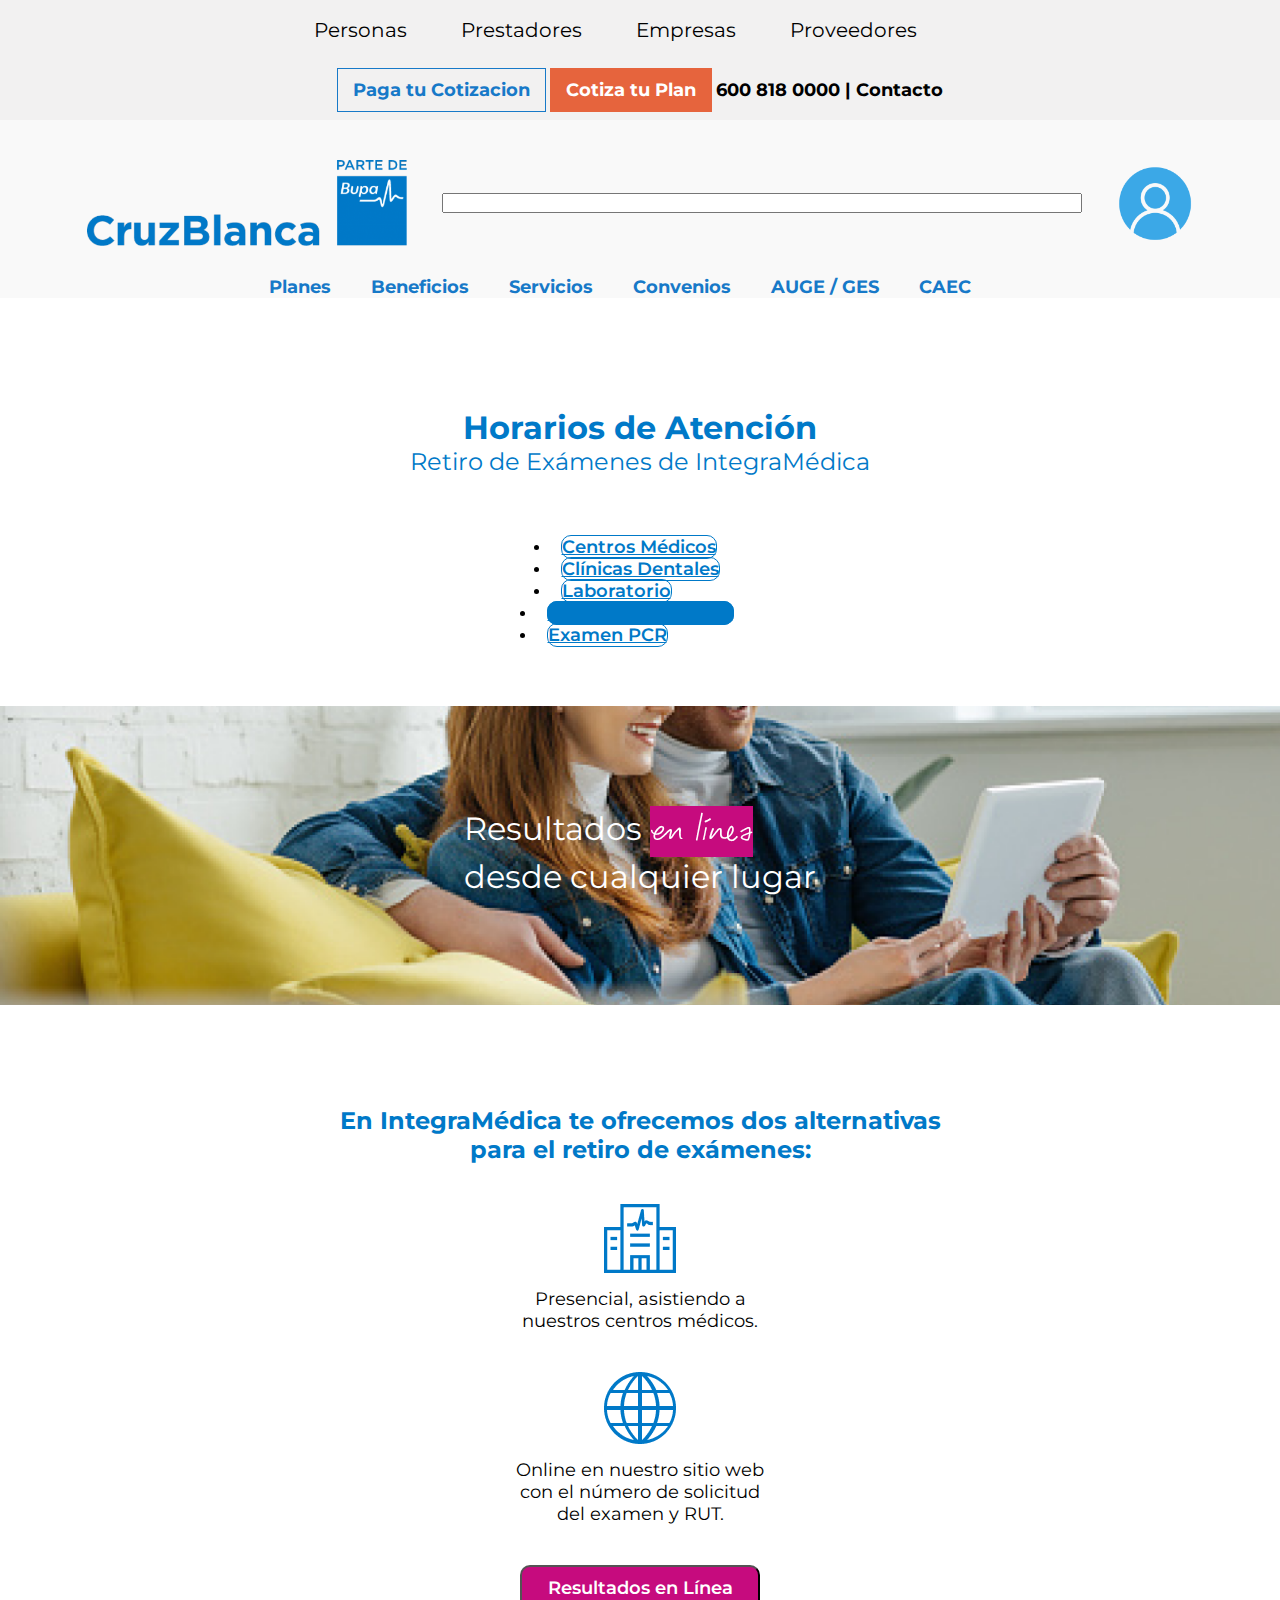
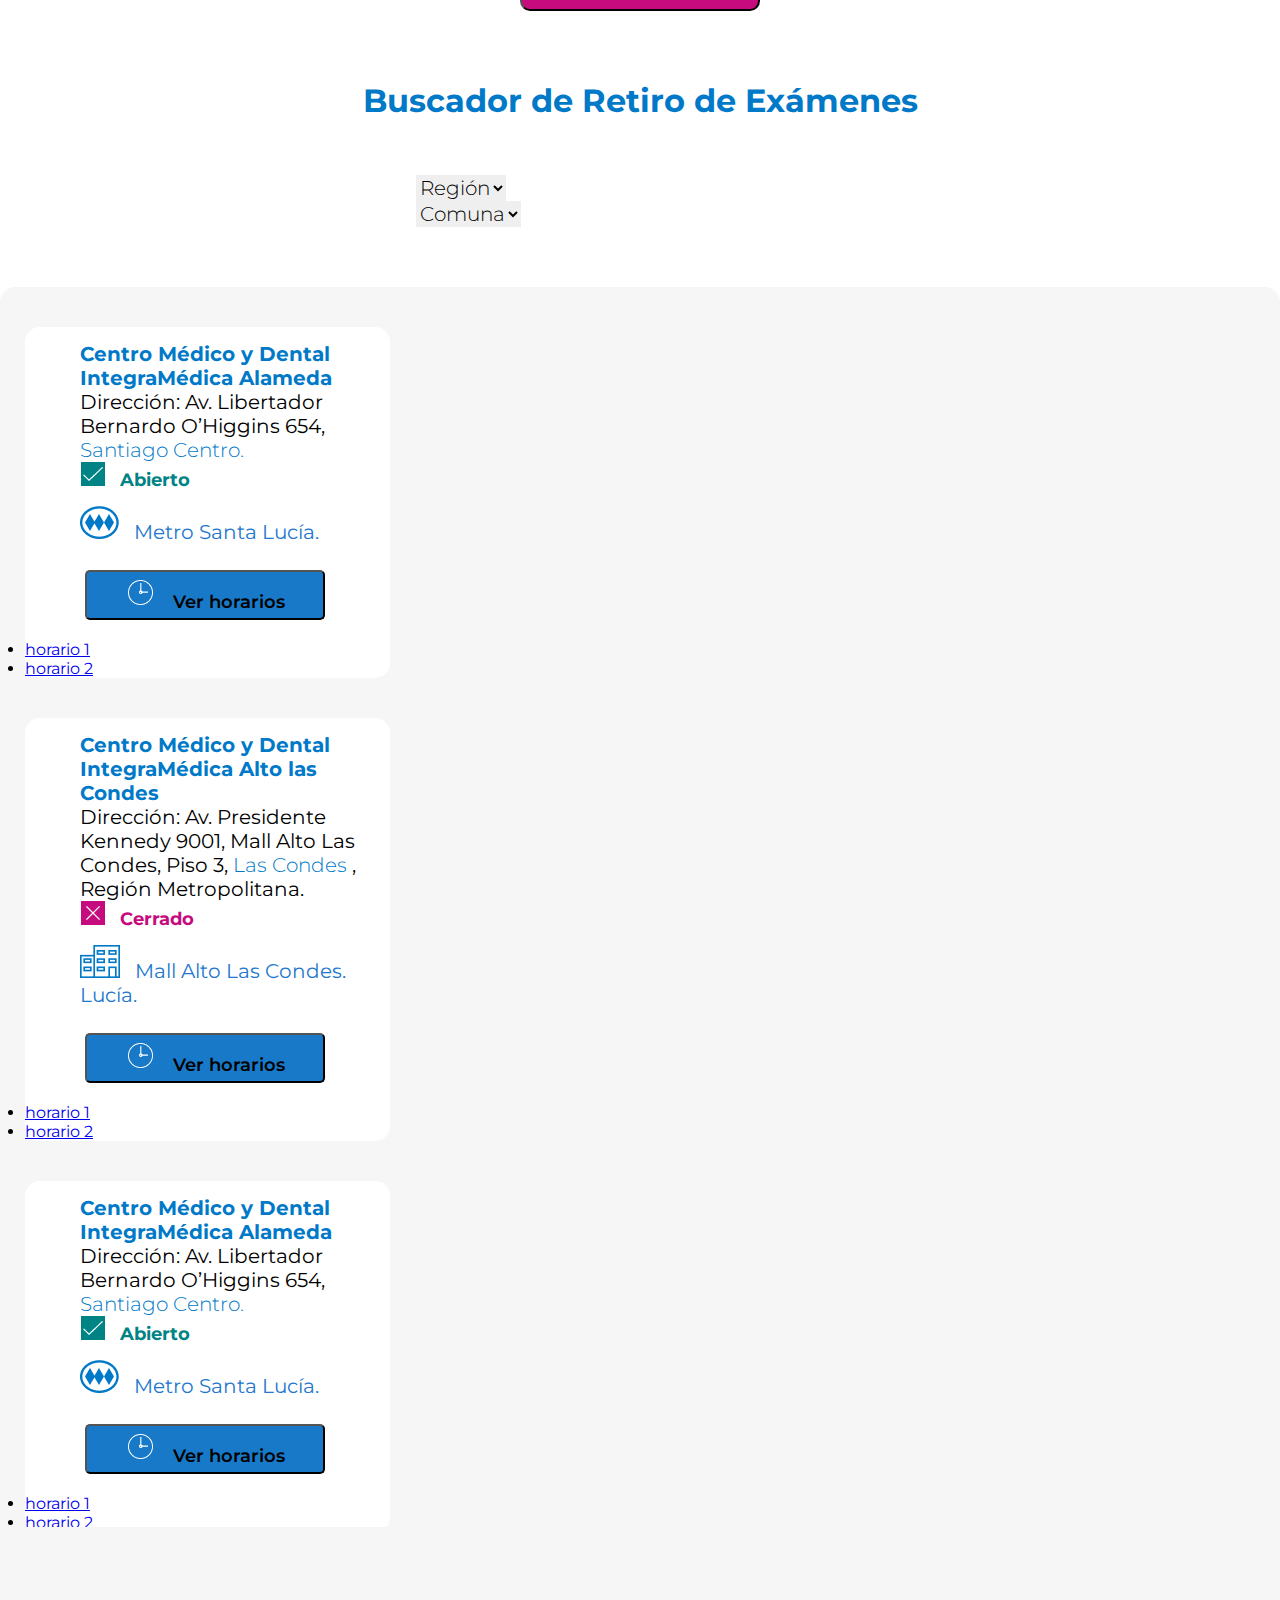
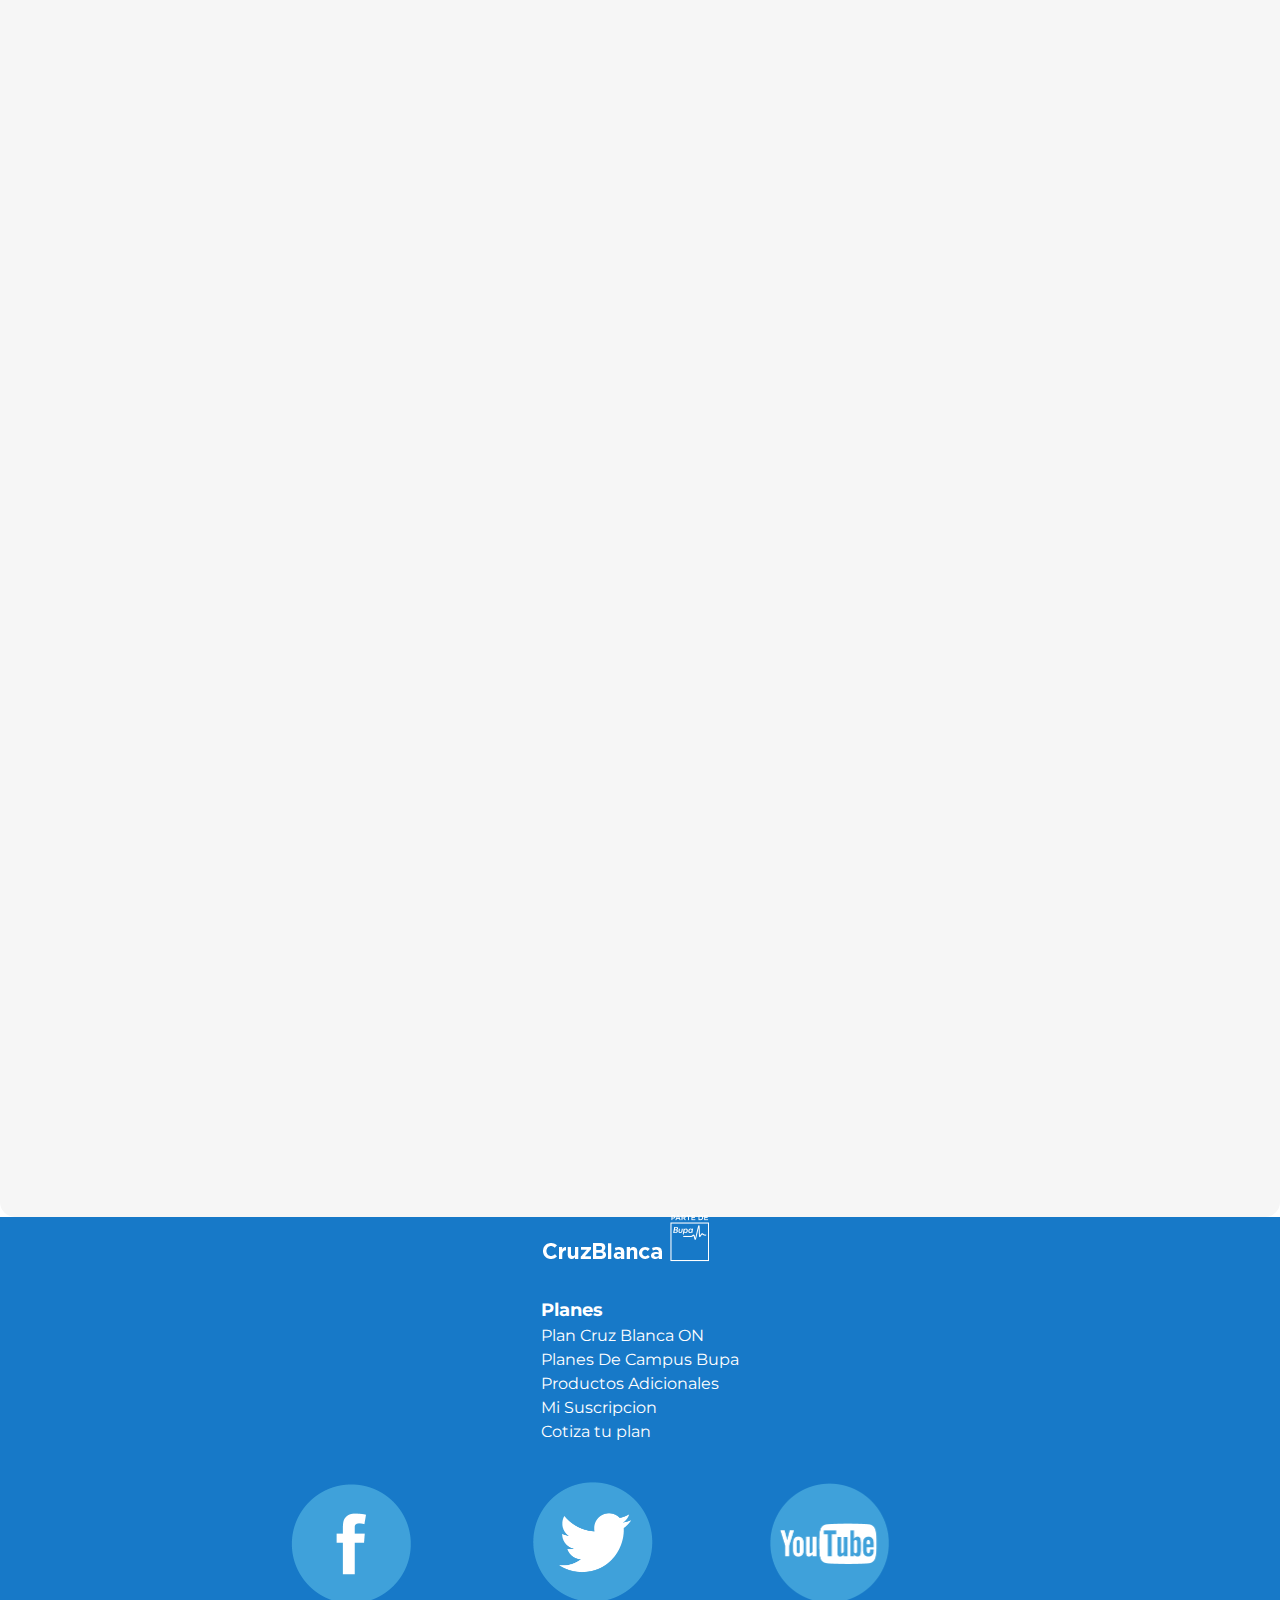
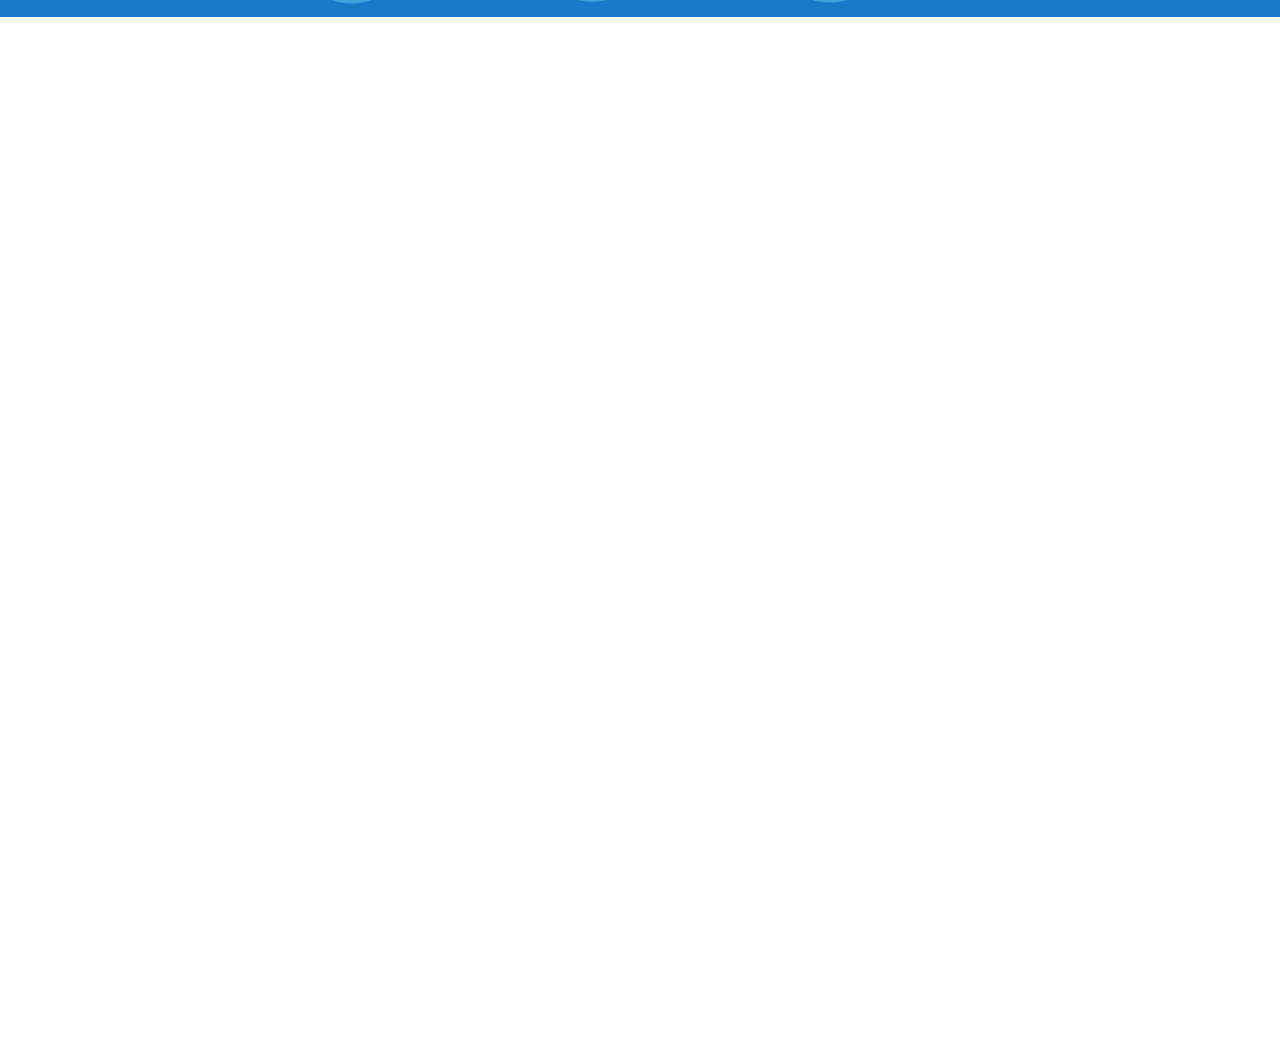
<file: index.html>
<!DOCTYPE html>
<html lang="en">

<head>
    <meta charset="UTF-8">
    <meta http-equiv="X-UA-Compatible" content="IE=edge">
    <meta name="viewport" content="width=device-width, initial-scale=1.0">
    <!-- CSS -->
    <link rel="stylesheet" href="style.css">
    <!-- Bootstrap -->
    <link href="https://cdn.jsdelivr.net/npm/bootstrap@5.0.0-beta3/dist/css/bootstrap.min.css" rel="stylesheet"
        integrity="sha384-eOJMYsd53ii+scO/bJGFsiCZc+5NDVN2yr8+0RDqr0Ql0h+rP48ckxlpbzKgwra6" crossorigin="anonymous">
    <!-- Google Font -->
    <link rel="preconnect" href="https://fonts.gstatic.com">
    <link
        href="https://fonts.googleapis.com/css2?family=Montserrat:ital,wght@0,100;0,200;0,300;0,400;0,500;0,600;0,700;0,800;1,100;1,200;1,300;1,400;1,500;1,600;1,700;1,800&display=swap"
        rel="stylesheet">

    <title>Integra Medica</title>
</head>


<body>
    
    <!-- mobile -->
    <nav class="nav-mobile">
        <div> <img class="logo-mobile-nav" src="./assets/image/logo-footer.png" alt=""></div>
        <div class="hamburger">
                <div class="_layer -top"></div>
                <div class="_layer -mid"></div>
                <div class="_layer -bottom"></div>
            </div>
            <nav class="menuppal">
                <ul>
                    <li><a href="#">Personas</a></li>
                    <li><a href="#">Prestadores</a></li>
                    <li><a href="#">Empresas</a></li>
                    <li><a href="#">Proveedores</a></li>
                </ul>
                </nav>
    </nav>
  
    

    <!-- NAV -->
    <nav class="nav-desktop">
        <div class="row back-row-nav"> 
        <div class="col-md-6 col-sm-6 contenedor-lado-izq">
             <div class="nav-lado-izq">
                 <a href="">Personas</a>
                 <a href="">Prestadores</a>
                 <a href="">Empresas</a>
                 <a href="">Proveedores</a>

             </div>
        </div>

        <div class="col-md-6 col-sm-6 contenedor-lado-der">
            <div class="nav-lado-der">
                <a class="cotizacion-azul" href="">Paga tu Cotizacion</a>
                <a class="cotizacion-naranja" href="">Cotiza tu Plan</a>
                <a class="numero-a" href="">600 818 0000 | </a>
                <a class="contacto-a" href="">Contacto</a>

            </div>
        </div>

        <div class="col-md-12 col-sm-12 contenedor-nav-buscador">
             <div class="nav-buscador">
                       <img class="logo-cruz-blanca" src="./assets/image/logo-nav-original.png" alt="logo-cruz-blanca">
                      <input class="form-control" type="text">
                      <img class="logo-segundo-cruz-blanca" src="./assets/image/iniciar-sesion.png" alt="logo-segundo-cruz-blanca">
             </div>
        </div>

        <div class="col-md-12 col-sm-12 contenedor-sub-titulos">
            <div class="nav-subtitulos">
              <a href="#">Planes</a> 
              <a href="#">Beneficios</a>
              <a href="#">Servicios</a>
              <a href="#">Convenios</a>
              <a href="#">AUGE / GES</a>
              <a href="#">CAEC</a>
            </div>
        </div>
      </div>
    </nav>


    <section class="titulo-principal">
        <div class="container">
            <div class="row">
                <div class="col-md-12 col-sm-12 seccion-titulo-principal">
                    <h1> Horarios de Atención </h1>
                    <p> Retiro de Exámenes de IntegraMédica </p>
                </div>
            </div>
        </div>
    </section>

    <section class="cajas">
        <div class="container">
            <div class="row">
                <div class="col-md-12 col-sm-12 seccion-cajas">

                    <ul class="nav nav-pills nav-fill">
                        <div class="box-link">
                            <li class="nav-item">
                                <a class="nav-link" href="#">Centros Médicos</a>
                            </li>
                        </div>

                        <div class="box-link">
                            <li class="nav-item">
                                <a class="nav-link" href="#">Clínicas Dentales</a>
                            </li>
                        </div>

                        <div class="box-link">
                            <li class="nav-item">
                                <a class="nav-link" href="#">Laboratorio</a>
                            </li>
                        </div>
                    </ul>
                </div>

                <div class="col-md-12 col-sm-12 seccion-cajas-2">
                    <ul class="nav nav-pills nav-fill">
                        <div class="box-link">
                            <li class="nav-item">
                                <a class="nav-link active" href="#">Retiro de Exámenes</a>
                            </li>
                        </div>

                        <div class="box-link">
                            <li class="nav-item">
                                <a class="nav-link" href="./examenPCR/exmenPCR.html">Examen PCR</a>
                            </li>
                        </div>
                    </ul>
                </div>
            </div>
    </section>

    <section class="banner-principal">
        <div class="row">
            <div class="col-md-12 col-sm-12 titulo-banner">
                <h2>Resultados <span> en línea </span> <br> desde cualquier lugar</h2>
            </div>
        </div>
    </section>

    <section class="seccion-central">
        <div class="container">
            <div class="row">
                <div class="col-md-12 col-sm-12 titulo-central">
                    <h3> En IntegraMédica te ofrecemos dos alternativas <br> para el retiro de exámenes: </h3>
                </div>

                <div class="col-md-6 col-sm-6 icono-left">
                    <img src="./assets/image/icono-left.png" alt="icono-edificio">
                    <p>Presencial, asistiendo a <br> nuestros centros médicos.</p>
                </div>

                <div class="col-md-6 col-sm-6 icono-right">
                    <img src="./assets/image/icono-right.png" alt="icono-mundo">
                    <p>Online en nuestro sitio web <br> con el número de solicitud <br> del examen y RUT.</p>
                </div>
                <div class="col-md-12 col-sm-12 btn-central">
                    <button class="btn btn-danger "> Resultados en Línea </button>
                </div>
            </div>
        </div>
    </section>

    <section class="seccion-filtro">
        <div class="container">
            <div class="row">
                <div class="col-md-12 col-sm-12">
                    <h2> Buscador de Retiro de Exámenes </h2>
                </div>

                <div class="col-md-6 col-sm-6 filtro-left">
                    <div class="input-group mb-3">
                        <label class="group-text" for="filtro-region"></label>
                        <select class="form-select" id="filtro-region">
                            <option selected>Región</option>
                            <option value="1">One</option>
                            <option value="2">Two</option>
                            <option value="3">Three</option>
                        </select>
                    </div>
                </div>
                <div class="col-md-6 col-sm-6 filtro-right">
                    <div class="input-group mb-3">
                        <label class="group-text" for="filtro-comuna"></label>
                        <select class="form-select" id="filtro-comuna">
                            <option selected>Comuna</option>
                            <option value="1">One</option>
                            <option value="2">Two</option>
                            <option value="3">Three</option>
                        </select>
                    </div>
                </div>
            </div>
        </div>
    </section>

    <section class="seccion-mapas">
        <div class="container">
            <div class="row seccion-mapa">
                <div class="col-md-4 col-sm-4">

                    <div class="scroll-cards">     
                   
                    <div class="card-mapa">
                        <p> <span> Centro Médico y Dental IntegraMédica Alameda </span> <br>
                            Dirección: Av. Libertador <br> Bernardo O’Higgins 654, <br><span class="span-card"> Santiago
                                Centro. </span></p>
                        <p class="texto-icono"> <img src="./assets/image/yes.png" alt="abierto"> Abierto </p>
                        <p class="texto-icono2"> <img src="./assets/image/icon-card-1.png" alt="icono"> Metro Santa
                            Lucía. </p>
                        <div class="btn-group" role="group">
                            <button id="horarios" type="button" class="btn btn-primary dropdown-toggle boton-horarios"
                                data-bs-toggle="dropdown" aria-expanded="false">
                                <img src="./assets/image/reloj.png" alt="icono-reloj"> Ver horarios
                            </button>
                            <ul class="dropdown-menu" aria-labelledby="horarios">
                                <li><a class="dropdown-item" href="#">horario 1</a></li>
                                <li><a class="dropdown-item" href="#">horario 2</a></li>
                            </ul>
                        </div>
                    </div>

                    <div class="card-mapa">
                         <p> <span>Centro Médico y Dental IntegraMédica Alto las Condes</span> <br>
                            Dirección: Av. Presidente Kennedy 9001, Mall Alto Las Condes, Piso 3, <span class="span-card">Las Condes</span> , Región Metropolitana.</p>
                        <p class="texto-icono-cerrado"> <img src="./assets/image/cerrado.png" alt="cerrado"> Cerrado </p>
                        <p class="texto-icono2"> <img src="./assets/image/icono-edificio.png" alt="icono-edificio"> Mall Alto Las Condes.
                            Lucía. </p>
                        <div class="btn-group" role="group">
                            <button id="horarios" type="button" class="btn btn-primary dropdown-toggle boton-horarios"
                                data-bs-toggle="dropdown" aria-expanded="false">
                                <img src="./assets/image/reloj.png" alt="icono-reloj"> Ver horarios
                            </button>
                            <ul class="dropdown-menu" aria-labelledby="horarios">
                                <li><a class="dropdown-item" href="#">horario 1</a></li>
                                <li><a class="dropdown-item" href="#">horario 2</a></li>
                            </ul>
                        </div>
                    </div>

                    <div class="card-mapa">
                       <p> <span> Centro Médico y Dental IntegraMédica Alameda </span> Dirección: Av. Libertador Bernardo O’Higgins 654, <br> <span class="span-card"> Santiago Centro.</span></p>
                        <p class="texto-icono"> <img src="./assets/image/yes.png" alt="abierto"> Abierto </p>
                        <p class="texto-icono2"> <img src="./assets/image/icon-card-1.png" alt="icono"> Metro Santa
                            Lucía. </p>
                        <div class="btn-group" role="group">
                            <button id="horarios" type="button" class="btn btn-primary dropdown-toggle boton-horarios"
                                data-bs-toggle="dropdown" aria-expanded="false">
                                <img src="./assets/image/reloj.png" alt="icono-reloj"> Ver horarios
                            </button>
                            <ul class="dropdown-menu" aria-labelledby="horarios">
                                <li><a class="dropdown-item" href="#">horario 1</a></li>
                                <li><a class="dropdown-item" href="#">horario 2</a></li>
                            </ul>
                        </div>
                    </div>

                    <div class="card-mapa">
                        <p> <span> Centro Médico y Dental IntegraMédica Alameda </span> <br>
                            Dirección: Av. Libertador <br> Bernardo O’Higgins 654, <br><span class="span-card"> Santiago
                                Centro. </span></p>
                        <p class="texto-icono"> <img src="./assets/image/yes.png" alt="abierto"> Abierto </p>
                        <p class="texto-icono2"> <img src="./assets/image/icon-card-1.png" alt="icono"> Metro Santa
                            Lucía. </p>
                        <div class="btn-group" role="group">
                            <button id="horarios" type="button" class="btn btn-primary dropdown-toggle boton-horarios"
                                data-bs-toggle="dropdown" aria-expanded="false">
                                <img src="./assets/image/reloj.png" alt="icono-reloj"> Ver horarios
                            </button>
                            <ul class="dropdown-menu" aria-labelledby="horarios">
                                <li><a class="dropdown-item" href="#">horario 1</a></li>
                                <li><a class="dropdown-item" href="#">horario 2</a></li>
                            </ul>
                        </div>
                    </div>

                    <div class="card-mapa">
                        <p> <span> Centro Médico y Dental IntegraMédica Alameda </span> <br>
                            Dirección: Av. Libertador <br> Bernardo O’Higgins 654, <br><span class="span-card"> Santiago
                                Centro. </span></p>
                        <p class="texto-icono"> <img src="./assets/image/yes.png" alt="abierto"> Abierto </p>
                        <p class="texto-icono2"> <img src="./assets/image/icon-card-1.png" alt="icono"> Metro Santa
                            Lucía. </p>
                        <div class="btn-group" role="group">
                            <button id="horarios" type="button" class="btn btn-primary dropdown-toggle boton-horarios"
                                data-bs-toggle="dropdown" aria-expanded="false">
                                <img src="./assets/image/reloj.png" alt="icono-reloj"> Ver horarios
                            </button>
                            <ul class="dropdown-menu" aria-labelledby="horarios">
                                <li><a class="dropdown-item" href="#">horario 1</a></li>
                                <li><a class="dropdown-item" href="#">horario 2</a></li>
                            </ul>
                        </div>
                    </div>
                </div>
            </div>
                
                <div class="col-md-4 col-sm-6 mapa-principal">
                    <div class="mapouter">
                        <div class="gmap_canvas"><iframe width="882" height="1197" id="gmap_canvas"
                                src="https://maps.google.com/maps?q=2880%20Broadway,%20New%20York&t=&z=13&ie=UTF8&iwloc=&output=embed"
                                frameborder="0" scrolling="no" marginheight="0" marginwidth="0"></iframe><a
                                href="https://123movies-to.org"></a><br>
                            <style>
                                .mapouter {
                                    position: relative;
                                    text-align: right;
                                    height: 1250px;
                                    width: 820px;
                                    margin-top: 40px;
                                }
                            </style><a href="https://www.embedgooglemap.net"></a>
                            <style>
                                .gmap_canvas {
                                    overflow: hidden;
                                    background: none !important;
                                    height: 1250px;
                                    width: 820px;
                                }
                            </style>
                        </div>
                    </div>
                </div>
            </div>
        </div>
    </section>


    <!-- FOOTER -->
    <footer>
        <div class="row footer-100">
            <div class="col-md-3 col-sm-3 contenedor-footer-1">
                 <div>
                     <img src="./assets/image/logo-footer.png" alt="logo-footer">
                 </div>

                 <div>
                    <a href=""><h4>Planes</h4></a> 
                    <a href="">Plan Cruz Blanca ON</a> 
                    <a href="">Planes De Campus Bupa</a> 
                    <a href="">Productos Adicionales</a>
                    <a href="">Mi Suscripcion</a> 
                   <a href="">Cotiza tu plan</a> 
                 </div>

                 <div class="footer-iconos">
                     <a href="#"> <img class="logo-facebook" src="./assets/image/facebook-azul.png" alt="logo-facebook"></a>
                     <a href="#"> <img class="logo-twiter" src="./assets/image/twitter-azul.png" alt="logo-twitter"></a>
                     <a href="#"> <img class="logo-youtube" src="./assets/image/youtube-azul.png" alt="logo-youTube"></a>
                     <p></p>
                 </div>
            </div>

            <div class="col-md-3 col-sm-3 contenedor-footer-2">
                 <div>
                   <a href=""><h4>Servicios</h4></a> 
                    <a href="">Servicios y atencion</a>
                    <a href="">CruzBlanca a un Click</a>
                    <a href="">Excedentes y Excesos</a>
                   <a href="">Licencias Medicas</a> 
                    <a href="">Horartios de atencion</a>
                 </div>
            </div>

            <div class="col-md-3 col-sm-3 contenedor-footer-3">
                 <div>
                   <a href=""><h4>Beneficios</h4></a> 
                    <a href="">Descuentos en opticas</a>
                    <a href="">Beneficios en SalcoBrand</a>
                   <a href="">Asistencia en viajes</a>
                    <a href="">Assist Card</a>
                    <a href="">Beneficio IntegraMedica</a>
                   <a href="">Linea Doctor</a>
                    <a href="">Examenes Preventivos</a>
                    <a href="">Descuento Dental</a>
                 </div>
            </div>

            <div class="col-md-3 col-sm-3 contenedor-footer-4">
                 <div>
                   <a href=""><h4>Normativa</h4></a> 
                    <a href="">Cotizaciones mal enteradas</a>
                   <a href="">Devolcion de excesos</a> 
                   <a href="">Documentos Pendioentes</a> 
                    <a href="">Multas Pagadas</a>
                    <a href="">Tope Imponible 2021</a>
                    <a href="">Servicios de subsidios</a>
                    <a href="">Aranceles de Salud</a>
                 </div>
            </div>

          
        </div>

    </footer>



    <!-- Script Bootstrap -->

      <script src="main.js"></script> 

    <script src="https://cdn.jsdelivr.net/npm/@popperjs/core@2.9.1/dist/umd/popper.min.js"
        integrity="sha384-SR1sx49pcuLnqZUnnPwx6FCym0wLsk5JZuNx2bPPENzswTNFaQU1RDvt3wT4gWFG"
        crossorigin="anonymous"></script>

    <script src="https://cdn.jsdelivr.net/npm/bootstrap@5.0.0-beta3/dist/js/bootstrap.min.js"
        integrity="sha384-j0CNLUeiqtyaRmlzUHCPZ+Gy5fQu0dQ6eZ/xAww941Ai1SxSY+0EQqNXNE6DZiVc"
        crossorigin="anonymous"></script>

  

</body>

</html>
</file>
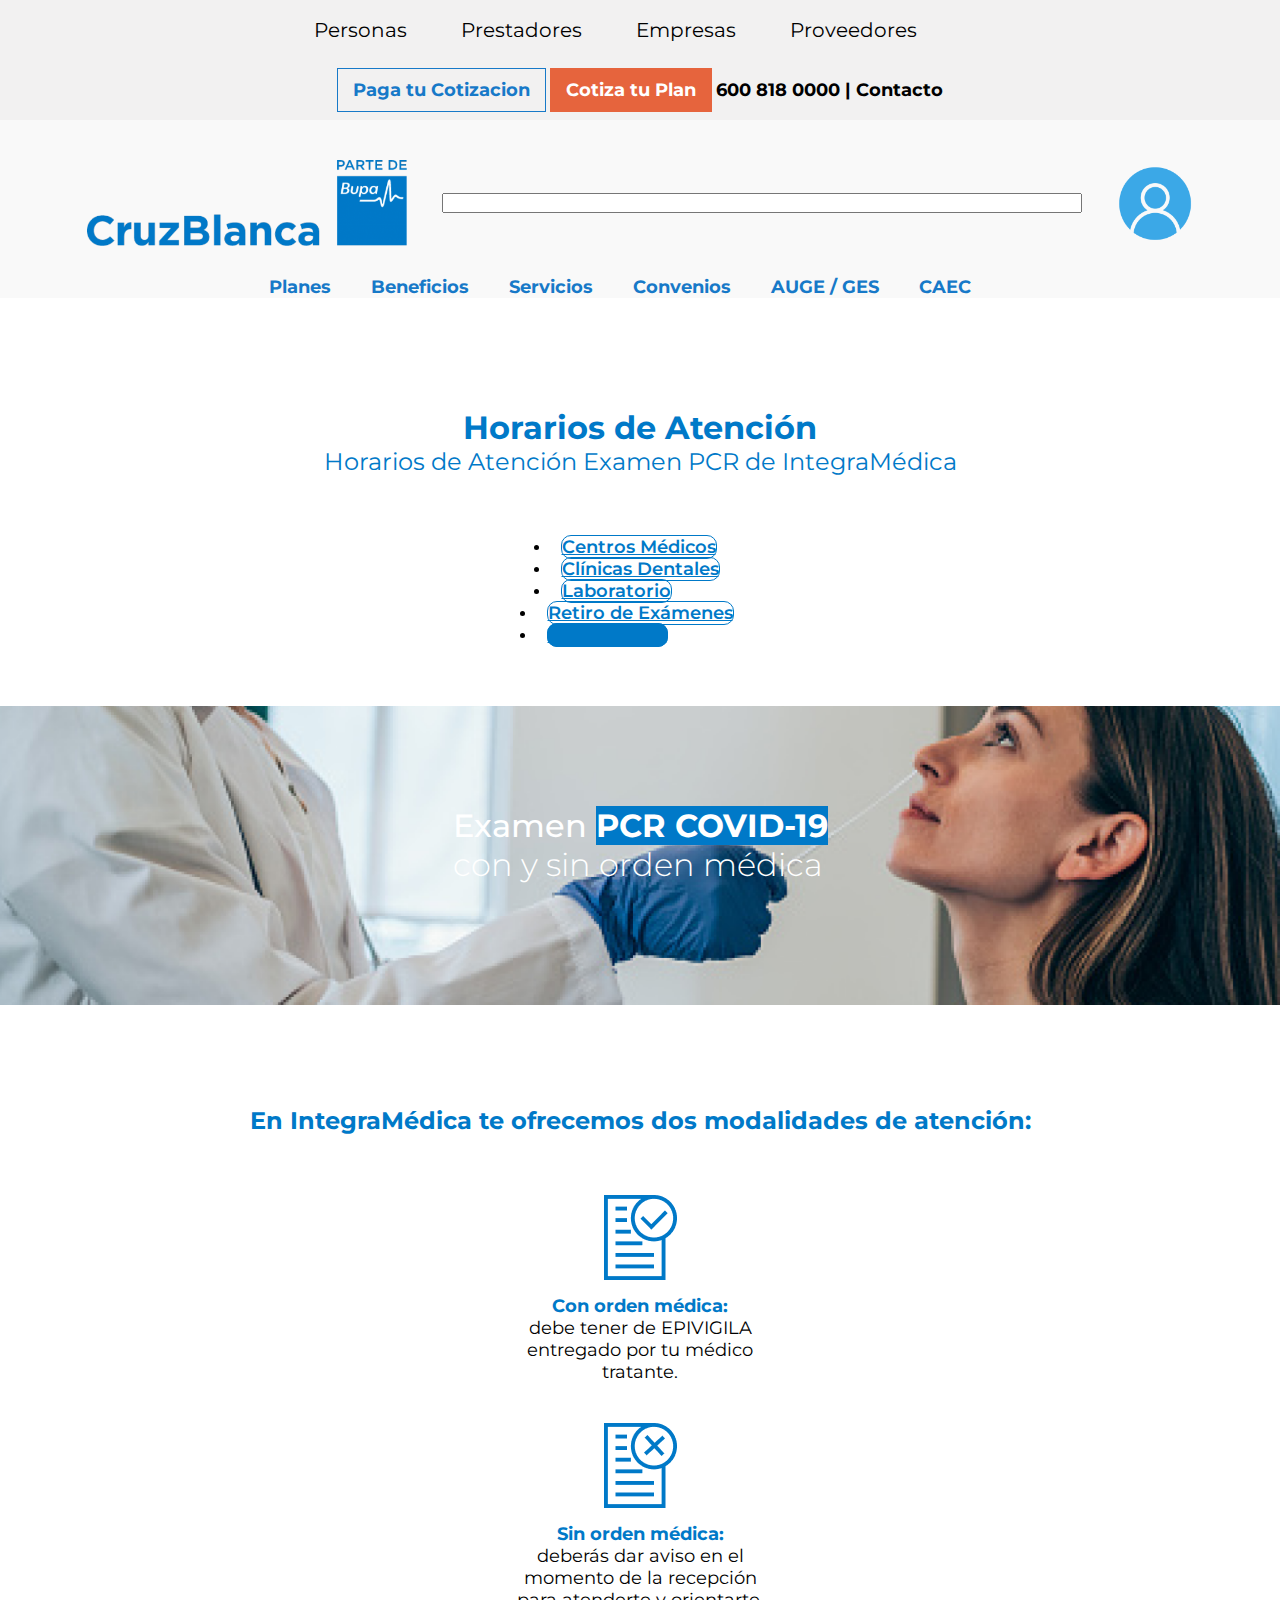
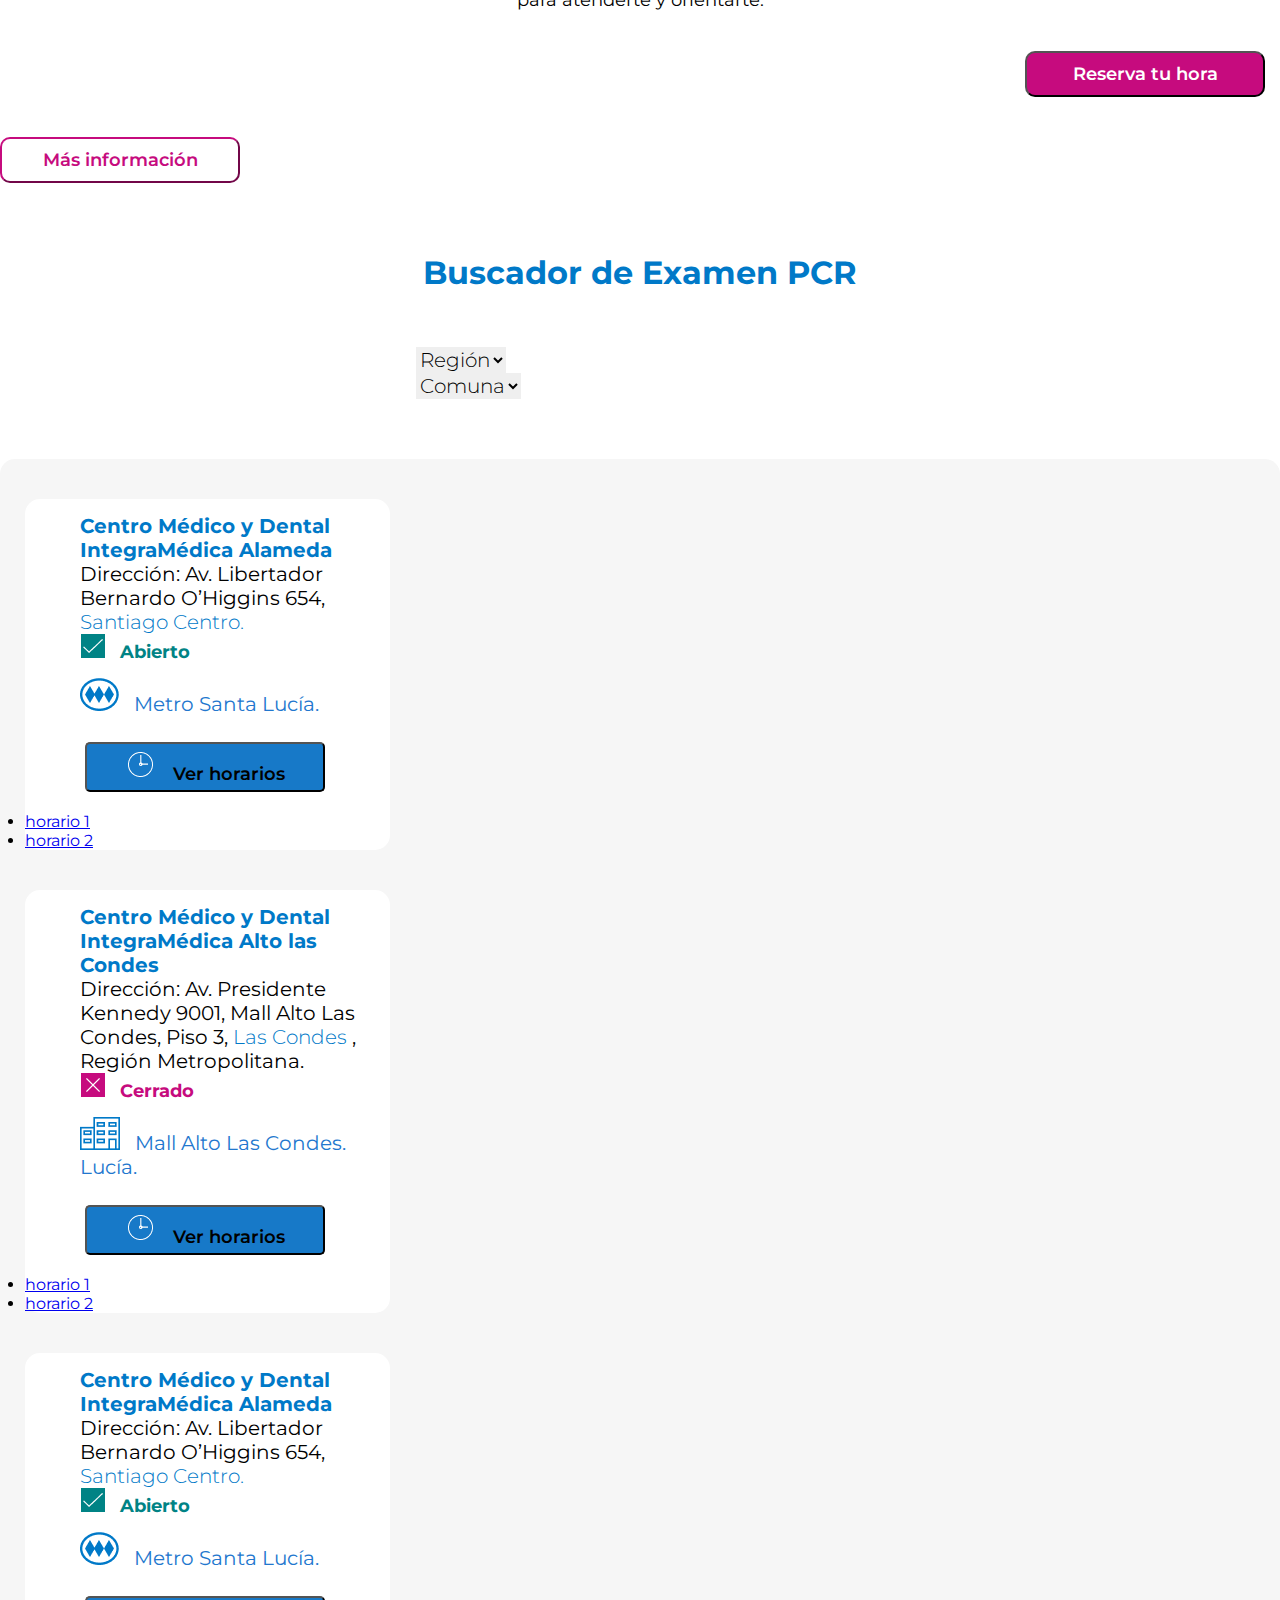
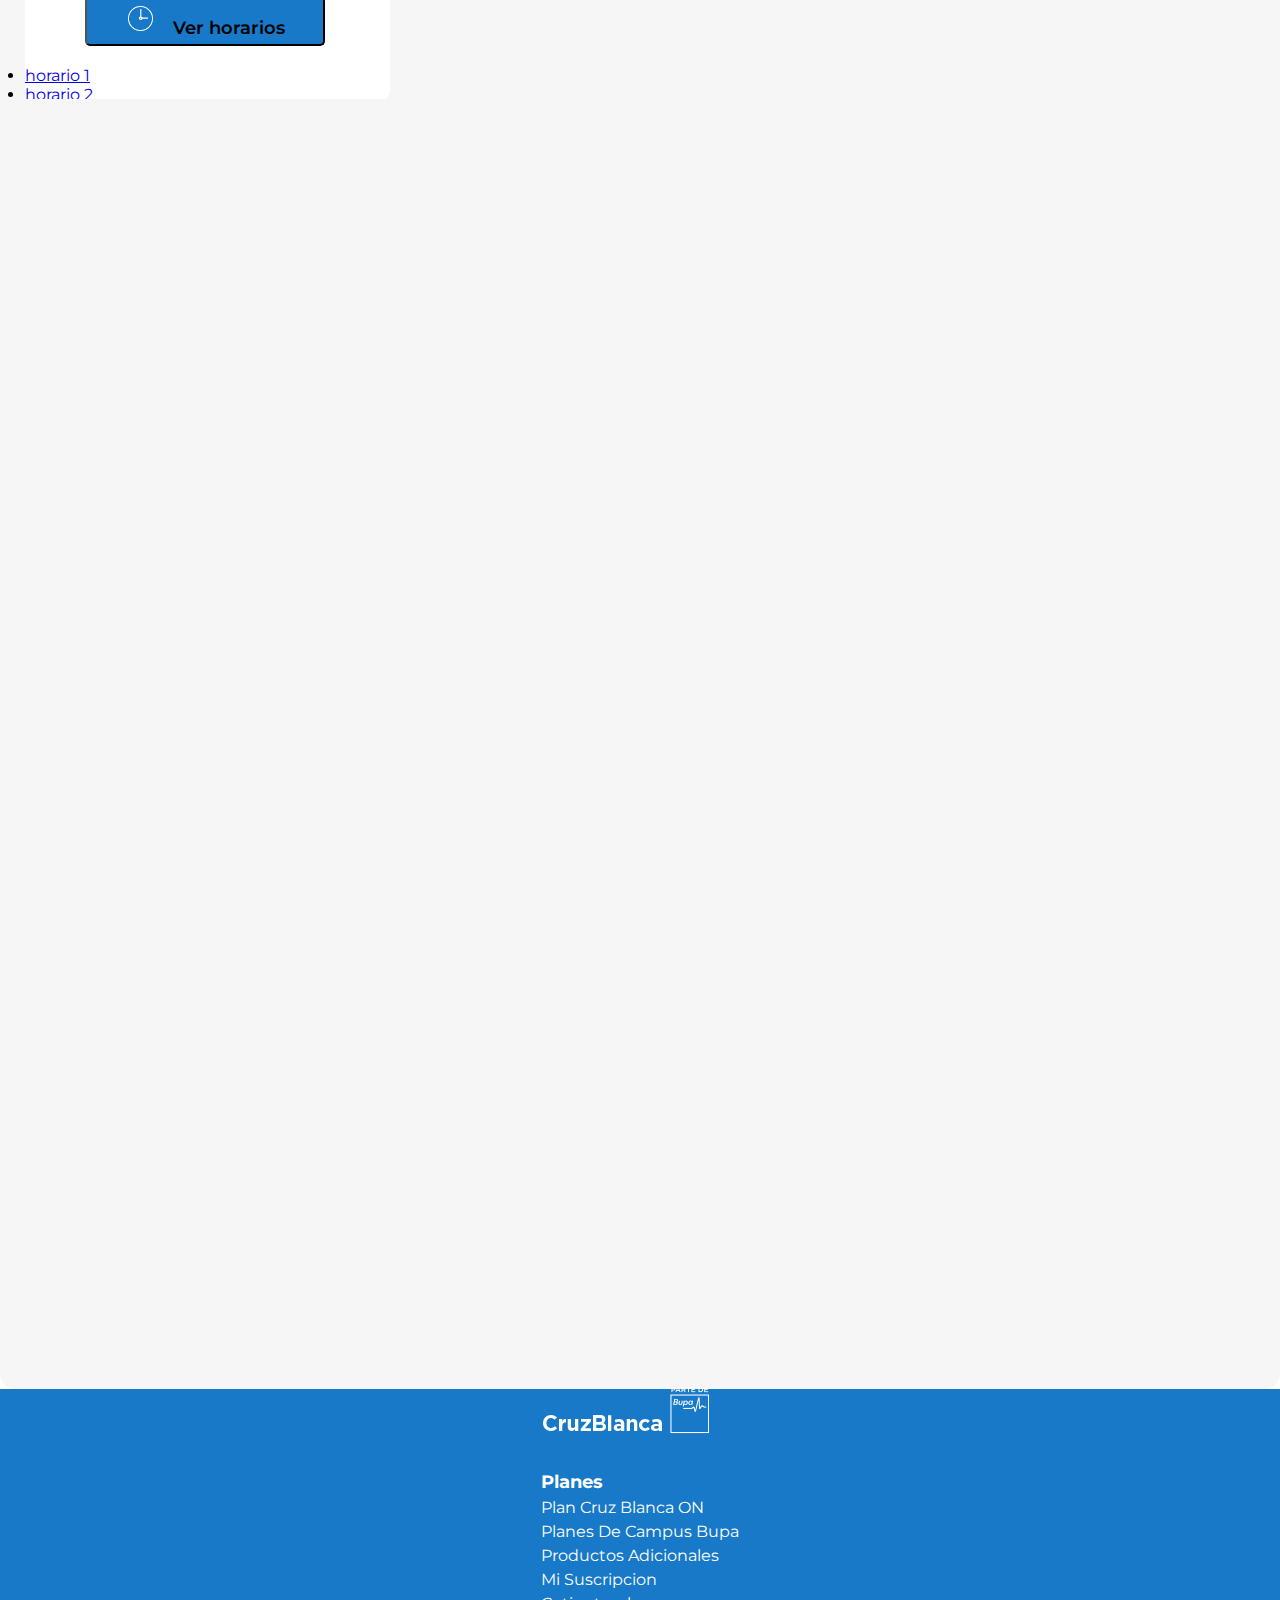
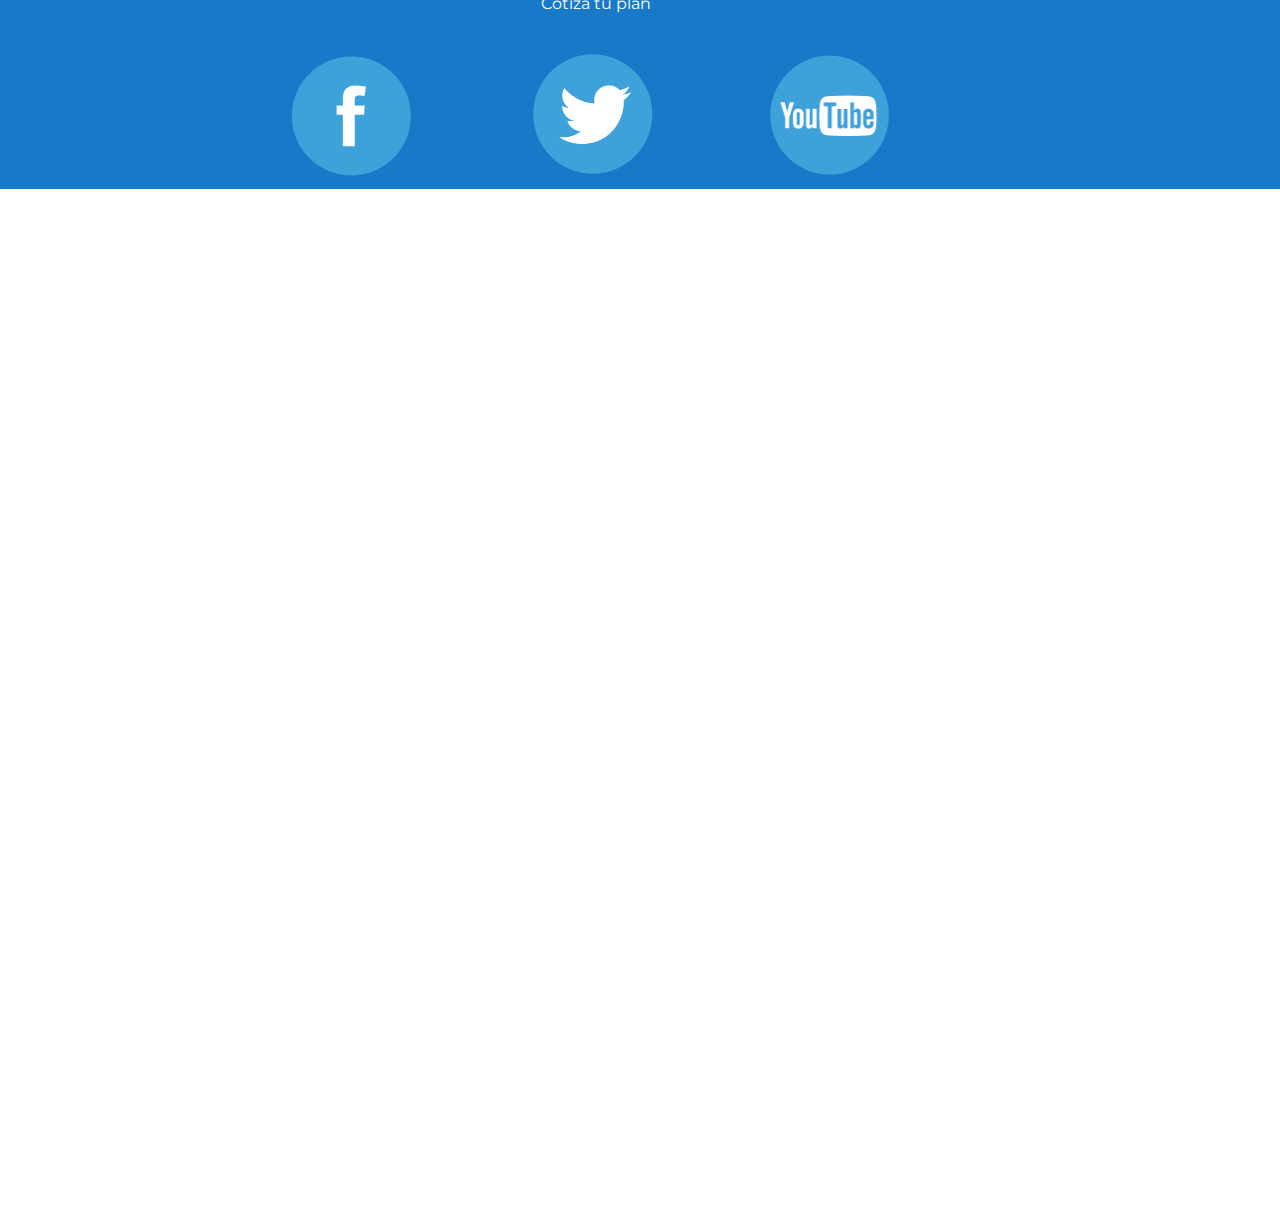
<file: examenPCR/exmenPCR.html>
<!DOCTYPE html>
<html lang="en">

<head>
    <meta charset="UTF-8">
    <meta http-equiv="X-UA-Compatible" content="IE=edge">
    <meta name="viewport" content="width=device-width, initial-scale=1.0">
    <!-- CSS -->
    <link rel="stylesheet" href="style2.css">
    <!-- Bootstrap -->
    <link href="https://cdn.jsdelivr.net/npm/bootstrap@5.0.0-beta3/dist/css/bootstrap.min.css" rel="stylesheet"
        integrity="sha384-eOJMYsd53ii+scO/bJGFsiCZc+5NDVN2yr8+0RDqr0Ql0h+rP48ckxlpbzKgwra6" crossorigin="anonymous">
    <!-- Google Font -->
    <link rel="preconnect" href="https://fonts.gstatic.com">
    <link
        href="https://fonts.googleapis.com/css2?family=Montserrat:ital,wght@0,100;0,200;0,300;0,400;0,500;0,600;0,700;0,800;1,100;1,200;1,300;1,400;1,500;1,600;1,700;1,800&display=swap"
        rel="stylesheet">

    <title>Integra Medica</title>
</head>



<body>


    <!-- mobile -->
    <nav class="nav-mobile">
        <div> <img class="logo-mobile-nav" src="../assets/image/logo-footer.png" alt=""></div>
        <div class="hamburger">
                <div class="_layer -top"></div>
                <div class="_layer -mid"></div>
                <div class="_layer -bottom"></div>
            </div>
            <nav class="menuppal">
                <ul>
                    <li><a href="#">Personas</a></li>
                    <li><a href="#">Prestadores</a></li>
                    <li><a href="#">Empresas</a></li>
                    <li><a href="#">Proveedores</a></li>
                </ul>
                </nav>
    </nav>
  
    

    <!-- NAV -->
    <nav class="nav-desktop">
        <div class="row back-row-nav"> 
        <div class="col-md-6 col-sm-6 contenedor-lado-izq">
             <div class="nav-lado-izq">
                 <a href="">Personas</a>
                 <a href="">Prestadores</a>
                 <a href="">Empresas</a>
                 <a href="">Proveedores</a>

             </div>
        </div>

        <div class="col-md-6 col-sm-6 contenedor-lado-der">
            <div class="nav-lado-der">
                <a class="cotizacion-azul" href="">Paga tu Cotizacion</a>
                <a class="cotizacion-naranja" href="">Cotiza tu Plan</a>
                <a class="numero-a" href="">600 818 0000 | </a>
                <a class="contacto-a" href="">Contacto</a>

            </div>
        </div>

        <div class="col-md-12 col-sm-12 contenedor-nav-buscador">
             <div class="nav-buscador">
                       <img class="logo-cruz-blanca" src="../assets/image/logo-nav-original.png" alt="logo-cruz-blanca">
                      <input class="form-control" type="text">
                      <img class="logo-segundo-cruz-blanca" src="../assets/image/iniciar-sesion.png" alt="logo-segundo-cruz-blanca">
             </div>
        </div>

        <div class="col-md-12 col-sm-12 contenedor-sub-titulos">
            <div class="nav-subtitulos">
              <a href="#">Planes</a> 
              <a href="#">Beneficios</a>
              <a href="#">Servicios</a>
              <a href="#">Convenios</a>
              <a href="#">AUGE / GES</a>
              <a href="#">CAEC</a>
            </div>
        </div>
      </div>
    </nav>

    



    <section class="titulo-principal">
        <div class="container">
            <div class="row">
                <div class="col-md-12 col-sm-12 seccion-titulo-principal">
                    <h1> Horarios de Atención </h1>
                    <p> Horarios de Atención Examen PCR de IntegraMédica </p>
                </div>
            </div>
        </div>
    </section>

    <section class="cajas">
        <div class="container">
            <div class="row">
                <div class="col-md-12 col-sm-12 seccion-cajas">

                    <ul class="nav nav-pills nav-fill">
                        <div class="box-link">
                            <li class="nav-item">
                                <a class="nav-link" href="#">Centros Médicos</a>
                            </li>
                        </div>

                        <div class="box-link">
                            <li class="nav-item">
                                <a class="nav-link" href="#">Clínicas Dentales</a>
                            </li>
                        </div>

                        <div class="box-link">
                            <li class="nav-item">
                                <a class="nav-link" href="#">Laboratorio</a>
                            </li>
                        </div>
                    </ul>
                </div>

                <div class="col-md-12 col-sm-12 seccion-cajas-2">
                    <ul class="nav nav-pills nav-fill">
                        <div class="box-link">
                            <li class="nav-item">
                                <a class="nav-link" href="../index.html">Retiro de Exámenes</a>
                            </li>
                        </div>

                        <div class="box-link">
                            <li class="nav-item">
                                <a class="nav-link active" href="#">Examen PCR</a>
                            </li>
                        </div>
                    </ul>
                </div>
            </div>
    </section>

    <section class="banner-principal">
        <div class="row">
            <div class="col-md-12 col-sm-12 titulo-banner">
                <h2> <span class="examen"> Examen </span> <span class="covid" >PCR COVID-19</span> <br>  con y sin orden médica</h2>
            </div>
        </div>
    </section>

    <section class="seccion-central">
        <div class="container">
            <div class="row">
                <div class="col-md-12 col-sm-12 titulo-central">
                    <h3> En IntegraMédica te ofrecemos dos modalidades de atención: </h3>
                </div>

                <div class="col-md-6 col-sm-6 icono-left">
                    <div class="children-left">
                       <img src="../assets/image/libreta-left.png" alt="icono-edificio">
                       <p> <span>Con orden médica:</span> <br> debe tener de EPIVIGILA <br> entregado por tu médico <br> tratante.</p>
                   </div>
                </div>

                <div class="col-md-6 col-sm-6 icono-right">
                    <div class="children-right">
                       <img src="../assets/image/libreta-right.png" alt="icono-mundo">
                       <p> <span>Sin orden médica:</span> <br>  deberás dar aviso en el <br> momento de la recepción <br> para atenderte y orientarte.</p>
                   </div>
               </div>
                <div class="col-md-6 col-sm-6 btn-left">
                    <div>
                       <button class="btn btn-danger ">  Reserva tu hora </button>
                   </div>
                </div>
                <div class="col-md-6 col-sm-6 btn-right">
                    <div> 
                       <button class="btn btn-danger-secundario "> Más información </button>
                   </div>
                </div>
               
            </div>
        </div>
    </section>

    <section class="seccion-filtro">
        <div class="container">
            <div class="row">
                <div class="col-md-12 col-sm-12">
                    <h2> Buscador de Examen PCR </h2>
                </div>

                <div class="col-md-6 col-sm-6 filtro-left">
                    <div class="input-group mb-3">
                        <label class="group-text" for="filtro-region"></label>
                        <select class="form-select" id="filtro-region">
                            <option selected>Región</option>
                            <option value="1">One</option>
                            <option value="2">Two</option>
                            <option value="3">Three</option>
                        </select>
                    </div>
                </div>
                <div class="col-md-6 col-sm-6 filtro-right">
                    <div class="input-group mb-3">
                        <label class="group-text" for="filtro-comuna"></label>
                        <select class="form-select" id="filtro-comuna">
                            <option selected>Comuna</option>
                            <option value="1">One</option>
                            <option value="2">Two</option>
                            <option value="3">Three</option>
                        </select>
                    </div>
                </div>
            </div>
        </div>
    </section>

    <section class="seccion-mapas">
        <div class="container">
            <div class="row seccion-mapa">
                <div class="col-md-4 col-sm-4">

                    <div class="scroll-cards">     
                   
                    <div class="card-mapa">
                        <p> <span> Centro Médico y Dental IntegraMédica Alameda </span> <br>
                            Dirección: Av. Libertador <br> Bernardo O’Higgins 654, <br><span class="span-card"> Santiago
                                Centro. </span></p>
                        <p class="texto-icono"> <img src="../assets/image/yes.png" alt="abierto"> Abierto </p>
                        <p class="texto-icono2"> <img src="../assets/image/icon-card-1.png" alt="icono"> Metro Santa
                            Lucía. </p>
                        <div class="btn-group" role="group">
                            <button id="horarios" type="button" class="btn btn-primary dropdown-toggle boton-horarios"
                                data-bs-toggle="dropdown" aria-expanded="false">
                                <img src="../assets/image/reloj.png" alt="icono-reloj"> Ver horarios
                            </button>
                            <ul class="dropdown-menu" aria-labelledby="horarios">
                                <li><a class="dropdown-item" href="#">horario 1</a></li>
                                <li><a class="dropdown-item" href="#">horario 2</a></li>
                            </ul>
                        </div>
                    </div>

                    <div class="card-mapa">
                         <p> <span>Centro Médico y Dental IntegraMédica Alto las Condes</span> <br>
                            Dirección: Av. Presidente Kennedy 9001, Mall Alto Las Condes, Piso 3, <span class="span-card">Las Condes</span> , Región Metropolitana.</p>
                        <p class="texto-icono-cerrado"> <img src="../assets/image/cerrado.png" alt="cerrado"> Cerrado </p>
                        <p class="texto-icono2"> <img src="../assets/image/icono-edificio.png" alt="icono-edificio"> Mall Alto Las Condes.
                            Lucía. </p>
                        <div class="btn-group" role="group">
                            <button id="horarios" type="button" class="btn btn-primary dropdown-toggle boton-horarios"
                                data-bs-toggle="dropdown" aria-expanded="false">
                                <img src="../assets/image/reloj.png" alt="icono-reloj"> Ver horarios
                            </button>
                            <ul class="dropdown-menu" aria-labelledby="horarios">
                                <li><a class="dropdown-item" href="#">horario 1</a></li>
                                <li><a class="dropdown-item" href="#">horario 2</a></li>
                            </ul>
                        </div>
                    </div>

                    <div class="card-mapa">
                       <p> <span> Centro Médico y Dental IntegraMédica Alameda </span> Dirección: Av. Libertador Bernardo O’Higgins 654, <br> <span class="span-card"> Santiago Centro.</span></p>
                        <p class="texto-icono"> <img src="../assets/image/yes.png" alt="abierto"> Abierto </p>
                        <p class="texto-icono2"> <img src="../assets/image/icon-card-1.png" alt="icono"> Metro Santa
                            Lucía. </p>
                        <div class="btn-group" role="group">
                            <button id="horarios" type="button" class="btn btn-primary dropdown-toggle boton-horarios"
                                data-bs-toggle="dropdown" aria-expanded="false">
                                <img src="../assets/image/reloj.png" alt="icono-reloj"> Ver horarios
                            </button>
                            <ul class="dropdown-menu" aria-labelledby="horarios">
                                <li><a class="dropdown-item" href="#">horario 1</a></li>
                                <li><a class="dropdown-item" href="#">horario 2</a></li>
                            </ul>
                        </div>
                    </div>

                    <div class="card-mapa">
                        <p> <span> Centro Médico y Dental IntegraMédica Alameda </span> <br>
                            Dirección: Av. Libertador <br> Bernardo O’Higgins 654, <br><span class="span-card"> Santiago
                                Centro. </span></p>
                        <p class="texto-icono"> <img src="../assets/image/yes.png" alt="abierto"> Abierto </p>
                        <p class="texto-icono2"> <img src="../assets/image/icon-card-1.png" alt="icono"> Metro Santa
                            Lucía. </p>
                        <div class="btn-group" role="group">
                            <button id="horarios" type="button" class="btn btn-primary dropdown-toggle boton-horarios"
                                data-bs-toggle="dropdown" aria-expanded="false">
                                <img src="../assets/image/reloj.png" alt="icono-reloj"> Ver horarios
                            </button>
                            <ul class="dropdown-menu" aria-labelledby="horarios">
                                <li><a class="dropdown-item" href="#">horario 1</a></li>
                                <li><a class="dropdown-item" href="#">horario 2</a></li>
                            </ul>
                        </div>
                    </div>

                    <div class="card-mapa">
                        <p> <span> Centro Médico y Dental IntegraMédica Alameda </span> <br>
                            Dirección: Av. Libertador <br> Bernardo O’Higgins 654, <br><span class="span-card"> Santiago
                                Centro. </span></p>
                        <p class="texto-icono"> <img src="../assets/image/yes.png" alt="abierto"> Abierto </p>
                        <p class="texto-icono2"> <img src="../assets/image/icon-card-1.png" alt="icono"> Metro Santa
                            Lucía. </p>
                        <div class="btn-group" role="group">
                            <button id="horarios" type="button" class="btn btn-primary dropdown-toggle boton-horarios"
                                data-bs-toggle="dropdown" aria-expanded="false">
                                <img src="../assets/image/reloj.png" alt="icono-reloj"> Ver horarios
                            </button>
                            <ul class="dropdown-menu" aria-labelledby="horarios">
                                <li><a class="dropdown-item" href="#">horario 1</a></li>
                                <li><a class="dropdown-item" href="#">horario 2</a></li>
                            </ul>
                        </div>
                    </div>
                </div>
            </div>
                
                <div class="col-md-4 col-sm-6 mapa-principal">
                    <div class="mapouter">
                        <div class="gmap_canvas"><iframe width="882" height="1197" id="gmap_canvas"
                                src="https://maps.google.com/maps?q=2880%20Broadway,%20New%20York&t=&z=13&ie=UTF8&iwloc=&output=embed"
                                frameborder="0" scrolling="no" marginheight="0" marginwidth="0"></iframe><a
                                href="https://123movies-to.org"></a><br>
                            <style>
                                .mapouter {
                                    position: relative;
                                    text-align: right;
                                    height: 1250px;
                                    width: 820px;
                                    margin-top: 40px;
                                }
                            </style><a href="https://www.embedgooglemap.net"></a>
                            <style>
                                .gmap_canvas {
                                    overflow: hidden;
                                    background: none !important;
                                    height: 1250px;
                                    width: 820px;
                                }
                            </style>
                        </div>
                    </div>
                </div>
            </div>
        </div>
    </section>


    <!-- FOOTER -->
    <footer>
        <div class="row footer-100">
            <div class="col-md-3 col-sm-3 contenedor-footer-1">
                 <div>
                     <img src="../assets/image/logo-footer.png" alt="logo-footer">
                 </div>

                 <div>
                    <a href=""><h4>Planes</h4></a> 
                    <a href="">Plan Cruz Blanca ON</a> 
                    <a href="">Planes De Campus Bupa</a> 
                    <a href="">Productos Adicionales</a>
                    <a href="">Mi Suscripcion</a> 
                   <a href="">Cotiza tu plan</a> 
                 </div>

                 <div class="footer-iconos">
                     <a href="#"> <img class="logo-facebook" src="../assets/image/facebook-azul.png" alt="logo-facebook"></a>
                     <a href="#"> <img class="logo-twiter" src="../assets/image/twitter-azul.png" alt="logo-twitter"></a>
                     <a href="#"> <img class="logo-youtube" src="../assets/image/youtube-azul.png" alt="logo-youTube"></a>
                     <p></p>
                 </div>
            </div>

            <div class="col-md-3 col-sm-3 contenedor-footer-2">
                 <div>
                   <a href=""><h4>Servicios</h4></a> 
                    <a href="">Servicios y atencion</a>
                    <a href="">CruzBlanca a un Click</a>
                    <a href="">Excedentes y Excesos</a>
                   <a href="">Licencias Medicas</a> 
                    <a href="">Horartios de atencion</a>
                 </div>
            </div>

            <div class="col-md-3 col-sm-3 contenedor-footer-3">
                 <div>
                   <a href=""><h4>Beneficios</h4></a> 
                    <a href="">Descuentos en opticas</a>
                    <a href="">Beneficios en SalcoBrand</a>
                   <a href="">Asistencia en viajes</a>
                    <a href="">Assist Card</a>
                    <a href="">Beneficio IntegraMedica</a>
                   <a href="">Linea Doctor</a>
                    <a href="">Examenes Preventivos</a>
                    <a href="">Descuento Dental</a>
                 </div>
            </div>

            <div class="col-md-3 col-sm-3 contenedor-footer-4">
                 <div>
                   <a href=""><h4>Normativa</h4></a> 
                    <a href="">Cotizaciones mal enteradas</a>
                   <a href="">Devolcion de excesos</a> 
                   <a href="">Documentos Pendioentes</a> 
                    <a href="">Multas Pagadas</a>
                    <a href="">Tope Imponible 2021</a>
                    <a href="">Servicios de subsidios</a>
                    <a href="">Aranceles de Salud</a>
                 </div>
            </div>

          
        </div>

    </footer>



    <!-- Script Bootstrap -->

       <script src="../main.js"></script> 
    <script src="https://cdn.jsdelivr.net/npm/@popperjs/core@2.9.1/dist/umd/popper.min.js"
        integrity="sha384-SR1sx49pcuLnqZUnnPwx6FCym0wLsk5JZuNx2bPPENzswTNFaQU1RDvt3wT4gWFG"
        crossorigin="anonymous"></script>
    <script src="https://cdn.jsdelivr.net/npm/bootstrap@5.0.0-beta3/dist/js/bootstrap.min.js"
        integrity="sha384-j0CNLUeiqtyaRmlzUHCPZ+Gy5fQu0dQ6eZ/xAww941Ai1SxSY+0EQqNXNE6DZiVc"
        crossorigin="anonymous"></script>

 

</body>

</html>
</file>
<file: style.css>
@font-face {
     font-family: BupaScript;
     src: url(./assets/Font/bupa.ttf);
 }
    * {
        margin: 0;
        padding: 0;
        box-sizing: border-box;
        font-family: 'Montserrat', sans-serif;
    }

    .nav-mobile {
        display: none;
    }
    
    
    .contenedor-lado-izq , .contenedor-lado-der{
        display: flex;
        background-color: #f2f1f1;
        justify-content: center;
        align-items: center;
        height: 60px; 
        width: 100%;
    }
    
    .back-row-nav {
        background-color: #F9F9F9;
        width: 100%;
    }
    
    .row {
        --bs-gutter-x: 0 !important;
    }
    
    
    .nav-lado-izq a {
        text-decoration: none;
        color: #000000;
        font-size: 20px;
        margin-right: 50px;
    }
    
    .nav-lado-izq a:hover {
        background-color: #1779C8;
        color: #FFFFFF;
        border-radius: 8px;
        padding: 5px 5px;
    }
    
    .cotizacion-azul {
        text-decoration: none;
        background-color: #f2f1f1;
        border: 1px solid #1779C8;
        color: #1779C8;
        font-size: 18px;
        font-weight: 700;
        padding: 10px 15px;
    }
    
    .cotizacion-naranja {
        text-decoration: none;
        background-color: rgb(230, 100, 61);
        border: 1px solid rgb(230, 100, 61);
        color: #FFFFFF;
        font-size: 18px;
        font-weight: 700;
        padding: 10px 15px;
    }
    
    .numero-a , .contacto-a {
        text-decoration: none;
        color: #000000;
        font-size: 18px;
        font-weight: 700;
    }
    
    .contenedor-nav-buscador {
        display: flex;
        justify-content: center;
        align-items: center;
    }
    
    .nav-buscador {
        display: flex;
        justify-content: center;
        align-items: center;
        margin-top: 40px;
    }
    
    .logo-cruz-blanca {
        width: 25%;
    }
    
    .nav-buscador input {
         width: 50%;
         margin: 0 35px;
    }
    
    .logo-segundo-cruz-blanca {
        width: 6%;
    }
    
    .contenedor-sub-titulos {
        display: flex;
        justify-content: center;
        align-items: center;
        margin-bottom: 50px;
    }
    
    .nav-subtitulos {
        display: flex;
        margin-top: 30px;
    }
    
    .nav-subtitulos a {
        text-decoration: none;
        color: #1779C8;
        font-size: 18px;
        font-weight: 700;
        margin-right: 40px;
    }
    
    .nav-subtitulos a:hover {
        background-color: #000000;
        color: #FFFFFF;
        border-radius: 12px;
        padding: 5px 8px;
    }
    
    
    
    
    
    
    /* FOOTER */
    
    footer {
        background-color: #1779C8;
        height: 400px;
        padding: 40px;
        width: 100%;
    }
    
    .footer-100 {
        width: 100%;
    }
    
    .contenedor-footer-1 , .contenedor-footer-2 , .contenedor-footer-3 , .contenedor-footer-4 {
        display: flex;
        flex-direction: column;
        justify-content: center;
        align-items: center;
        height: 350px;
    }
    
    .contenedor-footer-1 img {
        padding-bottom: 30px;
    }
    
    .contenedor-footer-1 div a h4 , .contenedor-footer-2 div a h4 , .contenedor-footer-3 div a h4 , .contenedor-footer-4 div a h4 {
         color: #FFFFFF;
         font-size: 18px;
         font-weight: 700;
         text-decoration: none;
    }
    
    .footer-iconos {
        margin: 30px 0 0 60px;
        display: flex;
    }
    
    .logo-facebook {
       width: 50%;
       position: relative;
       left: 20px;
    }
    
    .logo-twiter {
        width: 50%;
        position: relative;
        left: -10px;
    }
    
    .logo-youtube {
        width: 50%;
        position: relative;
        left: -40px;
    }
    
    .contenedor-footer-1 div a , .contenedor-footer-2 div a , .contenedor-footer-3 div a , .contenedor-footer-4 div a {
        color: #FFFFFF;
         font-size: 16px;
         font-weight: 400;
         text-decoration: none;
         display: block;
         margin-bottom: 5px;
    }
    
    .contenedor-footer-1 div a:hover , .contenedor-footer-2 div a:hover , .contenedor-footer-3 div a:hover , .contenedor-footer-4 div a:hover {
        color: #000000;
    }
    
    
    
    /* MENU HAMBURGUESA */
    
    body{margin:0;padding:0;}
    .hamburger{
        position:fixed;
      background-color:transparent;
        left:0;
        top:0;
        height:30px;
        width:30px;
        padding:25px 30px;
        -webkit-transform:translate3d(0, 0, 0);
        transform:translate3d(0, 0, 0);
        -webkit-transition:-webkit-transform 0.25s cubic-bezier(0.05, 1.04, 0.72, 0.98);
        transition:transform 0.25s cubic-bezier(0.05, 1.04, 0.72, 0.98);
        z-index:1002;
        cursor:pointer;
        -webkit-user-select:none;
        -moz-user-select:none;
        -ms-user-select:none;
        user-select:none
    }
    .hamburger.is-active{
      background-color:none;
    }
    ._layer{
        background:#FFFFFF;
        margin-bottom:4px;
        border-radius:2px;
        width:28px;
        height:4px;
        opacity:1;
        -webkit-transform:translate3d(0, 0, 0);
        transform:translate3d(0, 0, 0);
        -webkit-transition:all 0.25s cubic-bezier(0.05, 1.04, 0.72, 0.98);
        transition:all 0.25s cubic-bezier(0.05, 1.04, 0.72, 0.98);
    }
    .hamburger:hover .-top{
        -webkit-transform:translateY(-100%);
        -ms-transform:translateY(-100%);
        transform:translateY(-100%);
    }
    .hamburger:hover .-bottom{
        -webkit-transform:translateY(50%);
        -ms-transform:translateY(100%);
        transform:translateY(100%);
        }
    .hamburger.is-active .-top{
        -webkit-transform:translateY(200%) rotate(45deg) !important;
        -ms-transform:translateY(200%) rotate(45deg) !important;
        transform:translateY(200%) rotate(45deg) !important;
    }
    .hamburger.is-active .-mid{
        opacity:0;
    }
    .hamburger.is-active .-bottom{
        -webkit-transform:translateY(-200%) rotate(135deg) !important;
        -ms-transform:translateY(-200%) rotate(135deg) !important;
        transform:translateY(-200%) rotate(135deg) !important;
    }
    
    .menuppal.is_active{
      transform: translate3d(0px, 0px, 0px);
    }
    .menuppal{
       background-color: #1779C8;
        bottom: 0;
        height: 320px;
        left: 0;
        overflow-y: scroll;
        position: fixed;
        top: 0;
        transform: translate3d(0px, -100%, 0px);
        transition: transform 0.35s cubic-bezier(0.05, 1.04, 0.72, 0.98) 0s;
        width: 100%;
        z-index: 1001;
    }
    .menuppal ul{
      margin:0;padding:0;
    }
    .menuppal ul li { 
      list-style: none;
        text-align:center;
        font-family: Verdadna, Arial, Helvetica;
        font-size:1.5rem;
        line-height:3em;
        height:3em;
        color: #369;
        text-transform:none;
        font-weight:bold;
    }
    .menuppal ul li a{
      text-decoration:none;
      color:#FFFFFF;
    }
    .menuppal ul li a:hover{
      text-decoration:none;
      color:#333;
    }
    

    /*  TITULO */
    .seccion-titulo-principal h1 {
        color: #0079C8;
        text-align: center;
        font-weight: bold;
        font-size: 32px;
        padding-top: 60px;
    }

    .seccion-titulo-principal p {
        color: #0079C8;
        text-align: center;
        font-weight: 400;
        font-size: 24px;
    }

    /* SECCION CAJAS */
    .seccion-cajas {
        display: flex;
        justify-content: center;
        flex-wrap: wrap;
        margin-top: 60px;
    }

    .seccion-cajas-2 {
        display: flex;
        justify-content: center;
        flex-wrap: wrap;
    }

    .box-link li a {
        color: #0079C8;
        font-size: 18px;
        font-weight: 600;
        border: solid 1px #0079C8 !important;
        width: 270px !important;
        margin: 10px !important;
        border-radius: 10px !important;

    }

    .nav-item-enable {
        color: #ffffff;
        font-size: 18px;
        font-weight: 600;
    }

    .nav-pills .nav-link.active,
    .nav-pills .show>.nav-link {
        background-color: #0079C8 !important;
        width: 270px !important;
    }

    /* BANNER PRINCIPAL */
    .banner-principal {
        width: 100%;
        height: 340px;
        background-image: url(./assets/image/banner.png);
        background-repeat: no-repeat;
        background-size: 100%;
        display: flex;
        justify-content: center;
        margin-top: 60px;
        margin-bottom: 60px;
    }

    .titulo-banner h2 {
        font-size: 32px;
        font-weight: 400;
        padding-top: 100px;
        color: #ffffff;
    }

    .titulo-banner h2 span {
        font-size: 50px;
        font-family: BupaScript;
        color: #ffffff;
        background-image: url(./assets/image/Rectangle.png);
    }

    /* SECCION CENTRAL */
    .titulo-central h3 {
        color: #0079C8;
        font-size: 24px;
        font-weight: 700;
        text-align: center;
    }

    .icono-left {
        margin-top: 40px;
    }

    .icono-right {
        margin-top: 40px;
    }

    .icono-left img {
        display: block;
        margin: auto;
    }

    .icono-left p {
        text-align: center;
        font-size: 18px;
        font-weight: 400;
        padding-top: 15px;
    }

    .icono-right img {
        display: block;
        margin: auto;
    }

    .icono-right p {
        text-align: center;
        font-size: 18px;
        font-weight: 400;
        padding-top: 15px;
    }

    .btn-central .btn-danger {
        width: 240px !important;
        padding: 10px !important;
        border-radius: 10px !important;
        background-color: #C60B7E !important;
        margin: auto;
        display: block;
        margin-top: 40px;
        font-size: 18px;
        font-weight: 600;
        color: #ffffff;
    }


    /* SECCION FILTRO */
    .seccion-filtro h2 {
        font-size: 32px;
        font-weight: 700;
        color: #0079C8;
        margin-top: 70px;
        text-align: center;
        margin-bottom: 55px;
    }

    .filtro-left {
        width: 35%;
        display: block;
        margin: auto;
    }

    .filtro-right {
        width: 35%;
        display: block;
        margin: auto;
    }

    .form-select {
        border: none;
        font-size: 20px;
        font-weight: 300;
    }


    /*  SECCION MAPA */
    .seccion-mapa {
        background-color: #F6F6F6;
        border-radius: 15px;
        margin-top: 60px;
    }

    .card-mapa {
        width: 90%;
        background-color: #ffffff;
        border-radius: 15px;
        margin-left: 26px;
        margin: 40px 0 7px 25px;
    }

    .card-mapa p {
        font-size: 20px;
        font-weight: 400;
        color: #000000;
        padding: 15px 0 0 55px;
    }

    .card-mapa span {
        font-size: 20px;
        font-weight: 700;
        color: #0079C8;
    }

    .card-mapa .span-card {
        font-size: 20px;
        font-weight: 300;
        color: #0079C8;
    }

    .card-mapa .texto-icono {
        font-size: 18px;
        font-weight: 700;
        color: #008385;
        padding: 0;
        padding-left: 56px;
    }     
    .card-mapa .texto-icono-cerrado {
        font-size: 18px;
        font-weight: 700;
        color: #C60B7E;
        padding: 0;
        padding-left: 56px;
    }  
    .card-mapa .texto-icono-cerrado img {
        padding-right: 10px;
    }     

    .card-mapa .texto-icono img {
        padding-right: 10px;
    }
    
    .card-mapa .texto-icono2 {
        font-size: 20px;
        font-weight: 400;
        color: #2277CE;
        margin: 0;
    }

    .card-mapa .texto-icono2 img {
        padding-right: 10px;
    }

    .boton-horarios {
        background-color: #1779C8 !important;
        width: 240px;
        padding: 5px;
        border-radius: 5px;
        font-size: 18px;
        font-weight: 600;
        margin: 26px 0 20px 60px;
    }

    .boton-horarios img {
        padding: 3px 15px 3px 3px;
    }

   .scroll-cards {
        height: 1240px;
        width: 420px;
        background: F6F6F6;
        overflow-y: scroll;
        border-radius: 15px;
        padding: 0 15px 0 0;
   }



   
/* BREKEPOINTS */


@media (max-width: 413.98px) {
    .nav-mobile {
        display: flex;
        background-color: #1779C8;
        width: 100%;
        height: 70px;
        
    }

    .nav-desktop {
        display: none;
    }

    .logo-mobile-nav {
        position: relative;
        left: 170px;
        padding-top: 10px;
    }

   .contenedor-footer-2, .contenedor-footer-3, .contenedor-footer-4 {
       display: none;
   }

   /* resto de landing */
   .nav {
    justify-content: center;
}

.banner-principal {
    background-size: 100% 100%;
}

.btn-left {
    justify-content: center;
}

.btn-right {
    justify-content: center;
}

.card-mapa {
    margin: 0;
}

.seccion-mapa {
    background-color: transparent;
}


.mapouter {
  width: 350px !important;
}

.gmap_canvas {
   width: 350px !important;
}
}

@media (min-width: 414px) and (max-width: 575.98px) {  
    .nav-mobile {
        display: flex;
        background-color: #1779C8;
        width: 100%;
        height: 70px;
        
    }

    .nav-desktop {
        display: none;
    }

    .logo-mobile-nav {
        position: relative;
        left: 170px;
        padding-top: 10px;
    }

    .contenedor-footer-2, .contenedor-footer-3, .contenedor-footer-4 {
        display: none;
    }

       /* resto de landing */
   .nav {
    justify-content: center;
}

.banner-principal {
    background-size: 100% 100%;
}

.btn-left {
    justify-content: center;
}

.btn-right {
    justify-content: center;
}

.card-mapa {
    margin: 0;
}

.seccion-mapa {
    background-color: transparent;
}


.mapouter {
  width: 350px !important;
}

.gmap_canvas {
   width: 350px !important;
}
 
}

@media (min-width: 576px) and (max-width: 767.98px) { 

    .nav-mobile {
        display: flex;
        background-color: #1779C8;
        width: 100%;
        height: 70px;
    
    }

    .nav-desktop {
        display: none;
    }

    .logo-mobile-nav {
        position: relative;
        left: 360px;
        padding-top: 10px;
    }

    .contenedor-footer-1 {
        align-items: baseline;
    }

    .contenedor-footer-2, .contenedor-footer-3, .contenedor-footer-4 {
        display: none;
    }

    .footer-iconos {
        position: absolute;
        flex-direction: column;
    }

    .logo-facebook {
        width: 30%;
        left: 300px;
    }

    .logo-twiter {
        width: 30%;
        left: 300px;
    }

    .logo-youtube {
        width: 30%;
        left: 300px;
    }

      /* resto de landing */
   .nav {
    justify-content: center;
}

.banner-principal {
    background-size: 100% 100%;
}

.btn-left {
    justify-content: center;
}

.btn-right {
    justify-content: center;
}

.card-mapa {
    margin: 0;
}

.seccion-mapa {
    background-color: transparent;
    flex-direction: column;
}


.mapouter {
  width: 500px !important;
}

.gmap_canvas {
   width: 500px !important;
}

}
 
@media (min-width: 768px) and (max-width: 991.98px) { 

    
    .nav-mobile {
        display: flex;
        background-color: #1779C8;
        width: 100%;
        height: 70px;
       
    }

    .nav-desktop {
        display: none;
    }

    .logo-mobile-nav {
        position: relative;
        left: 550px;
        padding-top: 10px;
    }

    .contenedor-footer-1, .contenedor-footer-2, .contenedor-footer-3, .contenedor-footer-4 {
        justify-content: flex-start;
    }

    .contenedor-footer-1 img {
        display: none;
    }

            /* resto de landing */
   .nav {
    justify-content: center;
}

.banner-principal {
    background-size: 100% 100%;
}

.btn-left {
    justify-content: center;
}

.btn-right {
    justify-content: center;
}

.card-mapa {
    margin: 0;
}

.seccion-mapa {
    background-color: transparent;
    flex-direction: column;
}


.mapouter {
  width: 500px !important;
}

.gmap_canvas {
   width: 500px !important;
}


   

}

@media (min-width: 992px) and (max-width: 1199.98px) { 
    .numero-a {
        display: none;
    }

    .contacto-a {
        display: none;
    }

    .nav-lado-izq a {
        margin-right: 20px;
    }

    .mapouter {
        width: 400px !important;
      }
      
      .gmap_canvas {
         width: 400px !important;
         position: relative;
         left: 175px;
      }

}

 @media (min-width: 1200px) { 
    .mapouter {
        width: 550px !important;
      }
      
      .gmap_canvas {
         width: 550px !important;
         position: relative;
         left: 145px;
      }
}

@media (min-width: 1200px) { 
    .mapouter {
        width: 750px !important;
      }
      
      .gmap_canvas {
         width: 750px !important;
         position: relative;
         left: 70px;
      }
}
</file>
<file: examenPCR/style2.css>
@font-face {
    font-family: BupaScript;
    src: url(./assets/Font/bupa.ttf);
}
   *{
       margin: 0;
       padding: 0;
       box-sizing: border-box;
       font-family: 'Montserrat', sans-serif;
   }

   .nav-mobile {
    display: none;
}


.contenedor-lado-izq , .contenedor-lado-der{
    display: flex;
    background-color: #f2f1f1;
    justify-content: center;
    align-items: center;
    height: 60px; 
    width: 100%;
}

.back-row-nav {
    background-color: #F9F9F9;
    width: 100%;
}

.row {
    --bs-gutter-x: 0 !important;
}


.nav-lado-izq a {
    text-decoration: none;
    color: #000000;
    font-size: 20px;
    margin-right: 50px;
}

.nav-lado-izq a:hover {
    background-color: #1779C8;
    color: #FFFFFF;
    border-radius: 8px;
    padding: 5px 5px;
}

.cotizacion-azul {
    text-decoration: none;
    background-color: #f2f1f1;
    border: 1px solid #1779C8;
    color: #1779C8;
    font-size: 18px;
    font-weight: 700;
    padding: 10px 15px;
}

.cotizacion-naranja {
    text-decoration: none;
    background-color: rgb(230, 100, 61);
    border: 1px solid rgb(230, 100, 61);
    color: #FFFFFF;
    font-size: 18px;
    font-weight: 700;
    padding: 10px 15px;
}

.numero-a , .contacto-a {
    text-decoration: none;
    color: #000000;
    font-size: 18px;
    font-weight: 700;
}

.contenedor-nav-buscador {
    display: flex;
    justify-content: center;
    align-items: center;
}

.nav-buscador {
    display: flex;
    justify-content: center;
    align-items: center;
    margin-top: 40px;
}

.logo-cruz-blanca {
    width: 25%;
}

.nav-buscador input {
     width: 50%;
     margin: 0 35px;
}

.logo-segundo-cruz-blanca {
    width: 6%;
}

.contenedor-sub-titulos {
    display: flex;
    justify-content: center;
    align-items: center;
    margin-bottom: 50px;
}

.nav-subtitulos {
    display: flex;
    margin-top: 30px;
}

.nav-subtitulos a {
    text-decoration: none;
    color: #1779C8;
    font-size: 18px;
    font-weight: 700;
    margin-right: 40px;
}

.nav-subtitulos a:hover {
    background-color: #000000;
    color: #FFFFFF;
    border-radius: 12px;
    padding: 5px 8px;
}






/* FOOTER */

footer {
    background-color: #1779C8;
    height: 400px;
    padding: 40px;
    width: 100%;
}

.footer-100 {
    width: 100%;
}

.contenedor-footer-1 , .contenedor-footer-2 , .contenedor-footer-3 , .contenedor-footer-4 {
    display: flex;
    flex-direction: column;
    justify-content: center;
    align-items: center;
    height: 350px;
}

.contenedor-footer-1 img {
    padding-bottom: 30px;
}

.contenedor-footer-1 div a h4 , .contenedor-footer-2 div a h4 , .contenedor-footer-3 div a h4 , .contenedor-footer-4 div a h4 {
     color: #FFFFFF;
     font-size: 18px;
     font-weight: 700;
     text-decoration: none;
}

.footer-iconos {
    margin: 30px 0 0 60px;
    display: flex;
}

.logo-facebook {
   width: 50%;
   position: relative;
   left: 20px;
}

.logo-twiter {
    width: 50%;
    position: relative;
    left: -10px;
}

.logo-youtube {
    width: 50%;
    position: relative;
    left: -40px;
}

.contenedor-footer-1 div a , .contenedor-footer-2 div a , .contenedor-footer-3 div a , .contenedor-footer-4 div a {
    color: #FFFFFF;
     font-size: 16px;
     font-weight: 400;
     text-decoration: none;
     display: block;
     margin-bottom: 5px;
}

.contenedor-footer-1 div a:hover , .contenedor-footer-2 div a:hover , .contenedor-footer-3 div a:hover , .contenedor-footer-4 div a:hover {
    color: #000000;
}



/* MENU HAMBURGUESA */

body{margin:0;padding:0;}
.hamburger{
	position:fixed;
  background-color:transparent;
	left:0;
	top:0;
	height:30px;
	width:30px;
	padding:25px 30px;
	-webkit-transform:translate3d(0, 0, 0);
	transform:translate3d(0, 0, 0);
	-webkit-transition:-webkit-transform 0.25s cubic-bezier(0.05, 1.04, 0.72, 0.98);
	transition:transform 0.25s cubic-bezier(0.05, 1.04, 0.72, 0.98);
	z-index:1002;
	cursor:pointer;
	-webkit-user-select:none;
	-moz-user-select:none;
	-ms-user-select:none;
	user-select:none
}
.hamburger.is-active{
  background-color:none;
}
._layer{
	background:#FFFFFF;
	margin-bottom:4px;
	border-radius:2px;
	width:28px;
	height:4px;
	opacity:1;
	-webkit-transform:translate3d(0, 0, 0);
	transform:translate3d(0, 0, 0);
	-webkit-transition:all 0.25s cubic-bezier(0.05, 1.04, 0.72, 0.98);
	transition:all 0.25s cubic-bezier(0.05, 1.04, 0.72, 0.98);
}
.hamburger:hover .-top{
	-webkit-transform:translateY(-100%);
	-ms-transform:translateY(-100%);
	transform:translateY(-100%);
}
.hamburger:hover .-bottom{
	-webkit-transform:translateY(50%);
	-ms-transform:translateY(100%);
	transform:translateY(100%);
	}
.hamburger.is-active .-top{
	-webkit-transform:translateY(200%) rotate(45deg) !important;
	-ms-transform:translateY(200%) rotate(45deg) !important;
	transform:translateY(200%) rotate(45deg) !important;
}
.hamburger.is-active .-mid{
	opacity:0;
}
.hamburger.is-active .-bottom{
	-webkit-transform:translateY(-200%) rotate(135deg) !important;
	-ms-transform:translateY(-200%) rotate(135deg) !important;
	transform:translateY(-200%) rotate(135deg) !important;
}

.menuppal.is_active{
  transform: translate3d(0px, 0px, 0px);
}
.menuppal{
   background-color: #1779C8;
    bottom: 0;
    height: 320px;
    left: 0;
    overflow-y: scroll;
    position: fixed;
    top: 0;
    transform: translate3d(0px, -100%, 0px);
    transition: transform 0.35s cubic-bezier(0.05, 1.04, 0.72, 0.98) 0s;
    width: 100%;
    z-index: 1001;
}
.menuppal ul{
  margin:0;padding:0;
}
.menuppal ul li { 
  list-style: none;
	text-align:center;
	font-family: Verdadna, Arial, Helvetica;
	font-size:1.5rem;
	line-height:3em;
	height:3em;
    color: #369;
	text-transform:none;
	font-weight:bold;
}
.menuppal ul li a{
  text-decoration:none;
  color:#FFFFFF;
}
.menuppal ul li a:hover{
  text-decoration:none;
  color:#333;
}


   /*  TITULO */
   .seccion-titulo-principal h1 {
       color: #0079C8;
       text-align: center;
       font-weight: bold;
       font-size: 32px;
       padding-top: 60px;
   }

   .seccion-titulo-principal p {
       color: #0079C8;
       text-align: center;
       font-weight: 400;
       font-size: 24px;
   }

   /* SECCION CAJAS */
   .seccion-cajas {
       display: flex;
       justify-content: center;
       flex-wrap: wrap;
       margin-top: 60px;
   }

   .seccion-cajas-2 {
       display: flex;
       justify-content: center;
       flex-wrap: wrap;
   }

   .box-link li a {
       color: #0079C8;
       font-size: 18px;
       font-weight: 600;
       border: solid 1px #0079C8 !important;
       width: 270px !important;
       margin: 10px !important;
       border-radius: 10px !important;

   }

   .nav-item-enable {
       color: #ffffff;
       font-size: 18px;
       font-weight: 600;
   }

   .nav-pills .nav-link.active,
   .nav-pills .show>.nav-link {
       background-color: #0079C8 !important;
       width: 270px !important;
   }

   /* BANNER PRINCIPAL */
   .banner-principal {
       width: 100%;
       height: 340px;
       background-image: url(../assets/image/banner-examenes.png);
       background-repeat: no-repeat;
       background-size: 100%;
       display: flex;
       justify-content: center;
       margin-top: 60px;
       margin-bottom: 60px;
   }

   .titulo-banner h2 {
       font-size: 32px;
       font-weight: 300;
       padding-top: 100px;
       color: #ffffff;
   }
   .titulo-banner .examen {
       font-size: 32px;
       font-weight: 500;
   }
   .titulo-banner .covid {
       font-size: 32px;
       font-weight: 700;
       color: #ffffff;
       background-image: url(../assets/image/Rectangle-azul.png);
   }

   /* SECCION CENTRAL */
   .titulo-central h3 {
       color: #0079C8;
       font-size: 24px;
       font-weight: 700;
       text-align: center;
       margin-bottom: 60px;
   }

   .icono-left {
       margin-top: 40px;
   }
   .icono-left span {
       color: #0079C8;
       font-size: 18px;
       font-weight: 700;
   }
   .icono-right span {
       color: #0079C8;
       font-size: 18px;
       font-weight: 700;
   }

   .icono-right {
       margin-top: 40px;
   }

   .icono-left img {
       display: block;
       margin: auto;
   }

   .icono-left p {
       text-align: center;
       font-size: 18px;
       font-weight: 400;
       padding-top: 15px;
   }

   .icono-right img {
       display: block;
       margin: auto;
   }

   .icono-right p {
       text-align: center;
       font-size: 18px;
       font-weight: 400;
       padding-top: 15px;
   }
   .btn-left {
       display: flex;
       justify-content: flex-end;
   }
      
   .btn-right {
       display: flex;
   } 

   .btn-left .btn-danger {
       width: 240px !important;
       padding: 10px !important;
       border-radius: 10px !important;
       background-color: #C60B7E !important;
       margin: auto;
       display: block;
       margin-top: 40px;
       font-size: 18px;
       font-weight: 600;
       color: #ffffff;
       margin-right: 15px;
   }
   .btn-right .btn-danger-secundario {
    width: 240px !important;
    padding: 10px !important;
    border-radius: 10px !important;
    border-color: #C60B7E !important;
    background-color: #ffffff !important;
    color: #C60B7E !important;
    margin: auto;
    display: block;
    margin-top: 40px;
    font-size: 18px;
    font-weight: 600;
    color: #ffffff;
}


   /* SECCION FILTRO */
   .seccion-filtro h2 {
       font-size: 32px;
       font-weight: 700;
       color: #0079C8;
       margin-top: 70px;
       text-align: center;
       margin-bottom: 55px;
   }

   .filtro-left {
       width: 35%;
       display: block;
       margin: auto;
   }

   .filtro-right {
       width: 35%;
       display: block;
       margin: auto;
   }

   .form-select {
       border: none;
       font-size: 20px;
       font-weight: 300;
   }


   /*  SECCION MAPA */
   .seccion-mapa {
       background-color: #F6F6F6;
       border-radius: 15px;
       margin-top: 60px;
   }

   .card-mapa {
       width: 90%;
       background-color: #ffffff;
       border-radius: 15px;
       margin-left: 26px;
       margin: 40px 0 7px 25px;
   }

   .card-mapa p {
       font-size: 20px;
       font-weight: 400;
       color: #000000;
       padding: 15px 0 0 55px;
   }

   .card-mapa span {
       font-size: 20px;
       font-weight: 700;
       color: #0079C8;
   }

   .card-mapa .span-card {
       font-size: 20px;
       font-weight: 300;
       color: #0079C8;
   }

   .card-mapa .texto-icono {
       font-size: 18px;
       font-weight: 700;
       color: #008385;
       padding: 0;
       padding-left: 56px;
   }     
   .card-mapa .texto-icono-cerrado {
       font-size: 18px;
       font-weight: 700;
       color: #C60B7E;
       padding: 0;
       padding-left: 56px;
   }  
   .card-mapa .texto-icono-cerrado img {
       padding-right: 10px;
   }     

   .card-mapa .texto-icono img {
       padding-right: 10px;
   }
   
   .card-mapa .texto-icono2 {
       font-size: 20px;
       font-weight: 400;
       color: #2277CE;
       margin: 0;
   }

   .card-mapa .texto-icono2 img {
       padding-right: 10px;
   }

   .boton-horarios {
       background-color: #1779C8 !important;
       width: 240px;
       padding: 5px;
       border-radius: 5px;
       font-size: 18px;
       font-weight: 600;
       margin: 26px 0 20px 60px;
   }

   .boton-horarios img {
       padding: 3px 15px 3px 3px;
   }

  .scroll-cards {
       height: 1240px;
       width: 420px;
       background: F6F6F6;
       overflow-y: scroll;
       border-radius: 15px;
       padding: 0 15px 0 0;
  }

 


/* BREKEPOINTS */


@media (max-width: 413.98px) {
    .nav-mobile {
        display: flex;
        background-color: #1779C8;
        width: 100%;
        height: 70px;
    
    }

    .nav-desktop {
        display: none;
    }

    .logo-mobile-nav {
        position: relative;
        left: 170px;
        padding-top: 10px;
    }

   .contenedor-footer-2, .contenedor-footer-3, .contenedor-footer-4 {
       display: none;
   }

   /* resto de landing */
   .nav {
       justify-content: center;
   }

   .banner-principal {
       background-size: 100% 100%;
   }

   .btn-left {
       justify-content: center;
   }

   .btn-right {
       justify-content: center;
   }

   .card-mapa {
       margin: 0;
   }

   .seccion-mapa {
       background-color: transparent;
   }


   .mapouter {
     width: 350px !important;
   }

   .gmap_canvas {
      width: 350px !important;
   }
}

@media (min-width: 414px) and (max-width: 575.98px) {  
    .nav-mobile {
        display: flex;
        background-color: #1779C8;
        width: 100%;
        height: 70px;
      
    }

    .nav-desktop {
        display: none;
    }

    .logo-mobile-nav {
        position: relative;
        left: 170px;
        padding-top: 10px;
    }

    .contenedor-footer-2, .contenedor-footer-3, .contenedor-footer-4 {
        display: none;
    }

     /* resto de landing */
   .nav {
    justify-content: center;
}

.banner-principal {
    background-size: 100% 100%;
}

.btn-left {
    justify-content: center;
}

.btn-right {
    justify-content: center;
}

.card-mapa {
    margin: 0;
}

.seccion-mapa {
    background-color: transparent;
}


.mapouter {
  width: 350px !important;
}

.gmap_canvas {
   width: 350px !important;
}
 
}

@media (min-width: 576px) and (max-width: 767.98px) { 

    .nav-mobile {
        display: flex;
        background-color: #1779C8;
        width: 100%;
        height: 70px;
       
    }

    .nav-desktop {
        display: none;
    }

    .logo-mobile-nav {
        position: relative;
        left: 360px;
        padding-top: 10px;
    }

    .contenedor-footer-1 {
        align-items: baseline;
    }

    .contenedor-footer-2, .contenedor-footer-3, .contenedor-footer-4 {
        display: none;
    }

    .footer-iconos {
        position: absolute;
        flex-direction: column;
    }

    .logo-facebook {
        width: 30%;
        left: 300px;
    }

    .logo-twiter {
        width: 30%;
        left: 300px;
    }

    .logo-youtube {
        width: 30%;
        left: 300px;
    }

     /* resto de landing */
   .nav {
    justify-content: center;
}

.banner-principal {
    background-size: 100% 100%;
}

.btn-left {
    justify-content: center;
}

.btn-right {
    justify-content: center;
}

.card-mapa {
    margin: 0;
}

.seccion-mapa {
    background-color: transparent;
    flex-direction: column;
}


.mapouter {
  width: 500px !important;
}

.gmap_canvas {
   width: 500px !important;
}

}
 
@media (min-width: 768px) and (max-width: 991.98px) { 

    
    .nav-mobile {
        display: flex;
        background-color: #1779C8;
        width: 100%;
        height: 70px;
  
    }

    .nav-desktop {
        display: none;
    }

    .logo-mobile-nav {
        position: relative;
        left: 550px;
        padding-top: 10px;
    }

    .contenedor-footer-1, .contenedor-footer-2, .contenedor-footer-3, .contenedor-footer-4 {
        justify-content: flex-start;
    }

    .contenedor-footer-1 img {
        display: none;
    }

        /* resto de landing */
   .nav {
    justify-content: center;
}

.banner-principal {
    background-size: 100% 100%;
}

.btn-left {
    justify-content: center;
}

.btn-right {
    justify-content: center;
}

.card-mapa {
    margin: 0;
}

.seccion-mapa {
    background-color: transparent;
    flex-direction: column;
}


.mapouter {
  width: 500px !important;
}

.gmap_canvas {
   width: 500px !important;
}

   

}

@media (min-width: 992px) and (max-width: 1199.98px) { 
    .numero-a {
        display: none;
    }

    .contacto-a {
        display: none;
    }

    .nav-lado-izq a {
        margin-right: 20px;
    }

    .mapouter {
        width: 400px !important;
      }
      
      .gmap_canvas {
         width: 400px !important;
         position: relative;
         left: 175px;
      }
      

}

@media (min-width: 1200px) { 
    .mapouter {
        width: 550px !important;
      }
      
      .gmap_canvas {
         width: 550px !important;
         position: relative;
         left: 145px;
      }
}

@media (min-width: 1200px) { 
    .mapouter {
        width: 750px !important;
      }
      
      .gmap_canvas {
         width: 750px !important;
         position: relative;
         left: 70px;
      }
}
</file>
